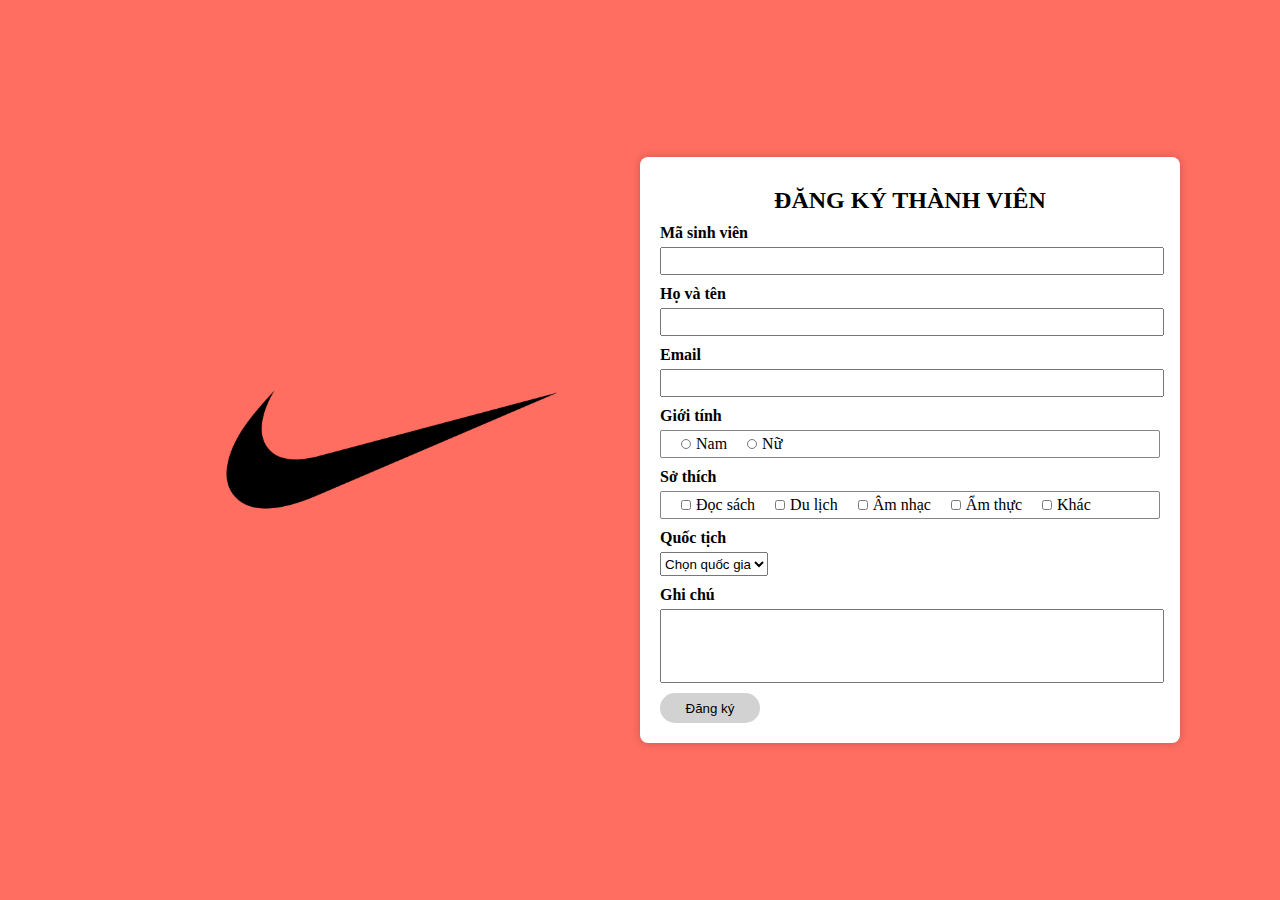
<file: register/index.html>
<!DOCTYPE html>
<html lang="en">

<head>
    <meta charset="UTF-8">
    <meta name="viewport" content="width=device-width, initial-scale=1.0">
    <title>Đăng ký</title>
    <link rel="stylesheet" href="./style.css">
    <link rel="shortcut icon" href="../assets/images/logo.png" type="image/svg+xml">
    <script src="./script.js"></script>
</head>

<body>
    <img src="../assets/images/logo.png" alt="nike">
    <div class="container">
        <h2>ĐĂNG KÝ THÀNH VIÊN</h2>

        <form action="process_form.php" method="post">
            <div class="items">
                <h4>Mã sinh viên</h4>
                <input type="number" id="student-id" name="student-id" required>
                <div id="student-id-error" class="error-message"></div>
            </div>

            <div class="items">
                <h4>Họ và tên</h4>
                <input type="text" id="full-name" name="full-name" required>
                <div id="full-name-error" class="error-message"></div>
            </div>

            <div class="items">
                <h4>Email</h4>
                <input type="email" id="email" name="email" required>
                <div id="email-error" class="error-message"></div>
            </div>

            <div class="items">
                <h4>Giới tính</h4>
                <div class="check">
                    <input type="radio" id="gender-male" name="gender" value="male">
                    <label for="gender-male">Nam</label>
                    <input type="radio" id="gender-female" name="gender" value="female">
                    <label for="gender-female">Nữ</label>
                </div>
                <div id="gender-error" class="error-message"></div>
            </div>

            <div class="items">
                <h4>Sở thích</h4>
                <div class="check">
                    <input type="checkbox" name="hobby">Đọc sách
                    <input type="checkbox">Du lịch
                    <input type="checkbox">Âm nhạc
                    <input type="checkbox">Ẩm thực
                    <input type="checkbox">Khác
                </div>
                <div id="hobby-error" class="error-message"></div>
            </div>


            <div class="items">
                <h4>Quốc tịch</h4>
                <select id="country" name="country">
                    <option value="" disabled selected>Chọn quốc gia</option>
                    <option value="Vietnam">Việt Nam</option>
                    <option value="USA">Hoa Kỳ</option>
                    <option value="Japan">Nhật Bản</option>
                </select>
                <div id="country-error" class="error-message"></div>
            </div>

            <div class="items">
                <h4>Ghi chú</h4>
                <input type="text" class="note" maxlength="200">
                <div id="note-error" class="error-message"></div>
            </div>

            <button type="submit" onclick="validateForm()">Đăng ký</button>
        </form>

    </div>

</body>

</html>
</file>
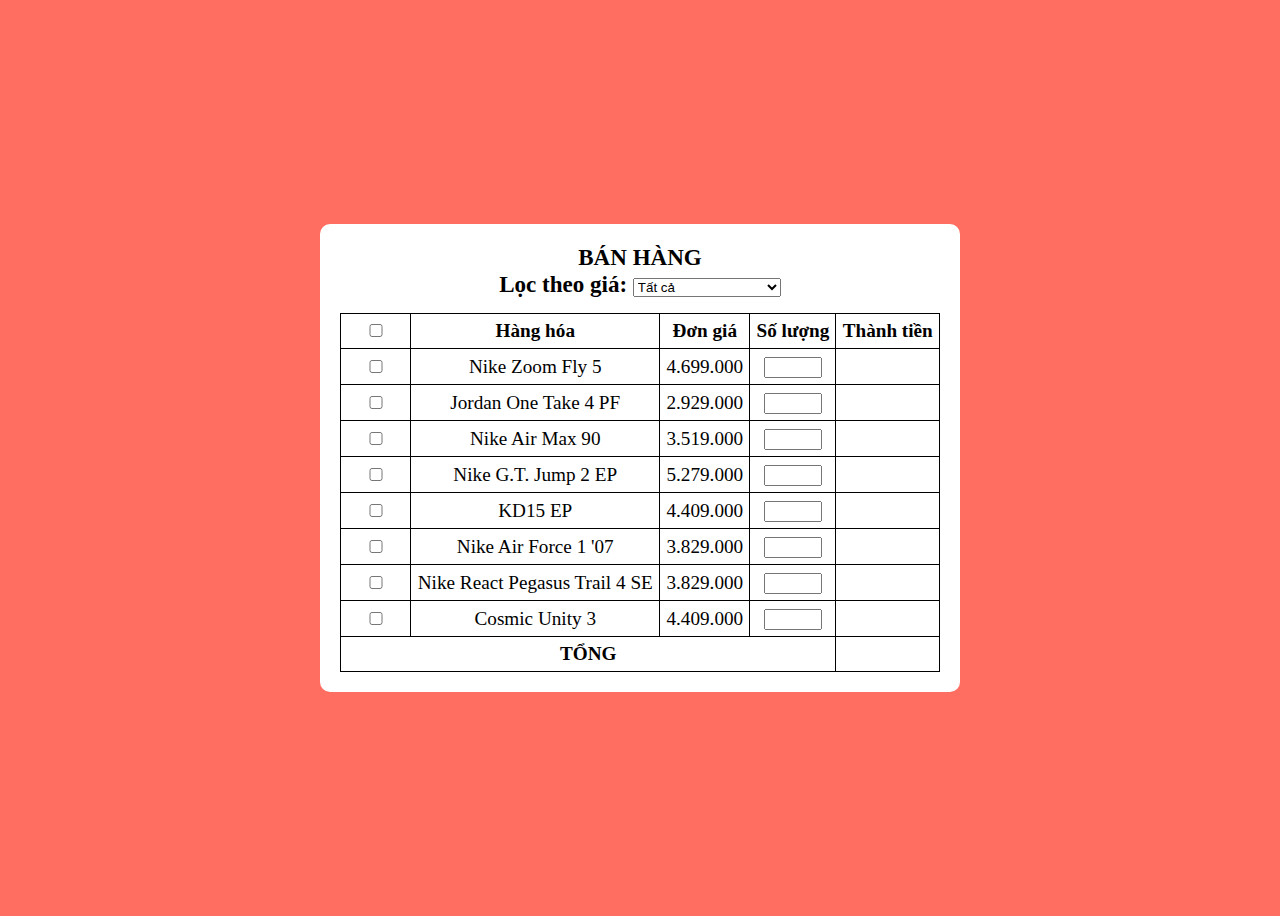
<file: sell/index.html>
<!DOCTYPE html>
<html lang="en">

<head>
    <meta charset="UTF-8">
    <meta name="viewport" content="width=device-width, initial-scale=1.0">
    <title>Bán hàng</title>
    <link rel="shortcut icon" href="../assets/images/logo.png" type="image/svg+xml">
    <link rel="stylesheet" href="./style.css">

<body>
    <div class="wrapper">
        <div class="container">
            <table>
                <caption>BÁN HÀNG</caption>
                <caption id="priceFilterInfo" class="price-filter-info">
                    <label for="priceFilter">Lọc theo giá:</label>
                    <select id="priceFilter">
                        <option value="0">Tất cả</option>
                        <option value="1000000">Dưới 1.000.000 VND</option>
                        <option value="2000000">Dưới 2.000.000 VND</option>
                        <option value="3000000">Dưới 3.000.000 VND</option>
                        <option value="4000000">Dưới 4.000.000 VND</option>
                        <option value="5000000">Dưới 5.000.000 VND</option>
                    </select>
                </caption>
                <thead>
                    <tr>
                        <th><input type="checkbox" id="chonhet"></th>
                        <th>Hàng hóa</th>
                        <th>Đơn giá</th>
                        <th>Số lượng</th>
                        <th>Thành tiền</th>
                    </tr>
                </thead>
                <tbody>
                    <tr>
                        <td><input type="checkbox" class="chon"></td>
                        <td>Nike Zoom Fly 5</td>
                        <td value="4699000">4.699.000</td>
                        <td><input type="number" name="" id=""></td>
                        <td><span></span></td>
                    </tr>
                    <tr>
                        <td><input type="checkbox" class="chon"></td>
                        <td>Jordan One Take 4 PF</td>
                        <td value="2929000">2.929.000</td>
                        <td><input type="number" name="" id=""></td>
                        <td><span></span></td>
                    </tr>
                    <tr>
                        <td><input type="checkbox" class="chon"></td>
                        <td>Nike Air Max 90</td>
                        <td value="3.519.000">3.519.000</td>
                        <td><input type="number" name="" id=""></td>
                        <td><span></span></td>
                    </tr>
                    <tr>
                        <td><input type="checkbox" class="chon"></td>
                        <td>Nike G.T. Jump 2 EP</td>
                        <td value="5.279.000">5.279.000</td>
                        <td><input type="number" name="" id=""></td>
                        <td><span></span></td>
                    </tr>
                    <tr>
                        <td><input type="checkbox" class="chon"></td>
                        <td>KD15 EP</td>
                        <td value="4.409.000">4.409.000</td>
                        <td><input type="number" name="" id=""></td>
                        <td><span></span></td>
                    </tr>
                    <tr>
                        <td><input type="checkbox" class="chon"></td>
                        <td>Nike Air Force 1 '07</td>
                        <td value="3.829.000">3.829.000</td>
                        <td><input type="number" name="" id=""></td>
                        <td><span></span></td>
                    </tr>
                    <tr>
                        <td><input type="checkbox" class="chon"></td>
                        <td>Nike React Pegasus Trail 4 SE</td>
                        <td value="3.829.000">3.829.000</td>
                        <td><input type="number" name="" id=""></td>
                        <td><span></span></td>
                    </tr>
                    <tr>
                        <td><input type="checkbox" class="chon"></td>
                        <td>Cosmic Unity 3</td>
                        <td value="4.409.000">4.409.000</td>
                        <td><input type="number" name="" id=""></td>
                        <td><span></span></td>
                    </tr>
                    <tr>
                        <td colspan="4" style=" font-weight: bolder;">TỔNG</td>
                        <td><span></span></td>
                    </tr>

                </tbody>
            </table>
        </div>
    </div>

    <script>

        const priceFilter = document.getElementById('priceFilter');
        priceFilter.addEventListener('change', function () {
            const selectedPrice = parseInt(this.value);
            const rows = document.querySelectorAll('tbody tr');

            rows.forEach(row => {
                const priceElement = row.querySelector('td[value]');
                const price = parseFloat(priceElement.getAttribute('value').replace(/\./g, ''));

                if (selectedPrice === 0 || price <= selectedPrice) {
                    row.style.display = 'table-row'; // Hiển thị hàng nếu giá thỏa mãn điều kiện
                } else {
                    row.style.display = 'none'; // Ẩn hàng nếu giá không thỏa mãn điều kiện
                }
            });
        });

        // Lắng nghe sự kiện khi checkbox "chonhet" thay đổi
        const selectAllCheckbox = document.getElementById('chonhet');
        selectAllCheckbox.addEventListener('change', function () {
            const allCheckboxes = document.querySelectorAll('tbody input[type="checkbox"].chon');
            allCheckboxes.forEach(checkbox => {
                checkbox.checked = this.checked; // Đặt trạng thái cho tất cả checkbox bên dưới dựa trên checkbox "chonhet"
                const quantityInput = checkbox.closest('tr').querySelector('input[type="number"]');
                const priceElement = checkbox.closest('tr').querySelector('td[value]');
                const totalElement = checkbox.closest('tr').querySelector('td span');
                if (this.checked) {
                    quantityInput.value = 1; // Nếu checkbox được chọn, đặt số lượng thành 1
                    calculateTotal(quantityInput, priceElement, totalElement);
                } else {
                    quantityInput.value = 0; // Nếu checkbox được bỏ chọn, đặt số lượng thành 0
                    totalElement.textContent = '';
                }
                calculateGrandTotal(); // Tính lại tổng số tiền khi có sự thay đổi
            });
        });

        // Lắng nghe sự kiện khi số lượng thay đổi
        const quantityInputs = document.querySelectorAll('tbody input[type="number"]');
        quantityInputs.forEach(input => {
            input.addEventListener('change', function () {
                const checkbox = this.closest('tr').querySelector('input[type="checkbox"]');
                const priceElement = this.closest('tr').querySelector('td[value]');
                const totalElement = this.closest('tr').querySelector('td span');
                checkbox.checked = this.value > 0; // Tích chọn nếu số lượng lớn hơn 0
                calculateTotal(this, priceElement, totalElement);
                calculateGrandTotal(); // Tính lại tổng số tiền khi có sự thay đổi
            });
        });

        // Lắng nghe sự kiện khi checkbox "chon" thay đổi
        const individualCheckboxes = document.querySelectorAll('tbody input[type="checkbox"].chon');
        individualCheckboxes.forEach(checkbox => {
            checkbox.addEventListener('change', function () {
                const quantityInput = this.closest('tr').querySelector('input[type="number"]');
                const priceElement = this.closest('tr').querySelector('td[value]');
                const totalElement = this.closest('tr').querySelector('td span');
                if (this.checked) {
                    quantityInput.value = 1; // Nếu checkbox được chọn, đặt số lượng thành 1
                } else {
                    quantityInput.value = 0; // Nếu checkbox được bỏ chọn, đặt số lượng thành 0
                    totalElement.textContent = '';
                }
                calculateTotal(quantityInput, priceElement, totalElement);
                calculateGrandTotal(); // Tính lại tổng số tiền khi có sự thay đổi
            });
        });

        // Hàm tính tổng tiền dựa trên số lượng và đơn giá
        function calculateTotal(quantityInput, priceElement, totalElement) {
            const quantity = parseInt(quantityInput.value);
            const price = parseFloat(priceElement.getAttribute('value').replace(/\./g, ''));
            const total = quantity * price;
            totalElement.textContent = formatCurrency(total);
        }

        // Hàm tính tổng số tiền của tất cả các mặt hàng đã chọn
        function calculateGrandTotal() {
            const selectedCheckboxes = document.querySelectorAll('tbody input[type="checkbox"].chon:checked');
            let grandTotal = 0;
            selectedCheckboxes.forEach(checkbox => {
                const totalElement = checkbox.closest('tr').querySelector('td span');
                if (totalElement.textContent) {
                    grandTotal += parseFloat(totalElement.textContent.replace(/\D+/g, ''));
                }
            });

            const grandTotalElement = document.querySelector('tbody tr:last-child td span');
            grandTotalElement.textContent = formatCurrency(grandTotal);
        }


        // Hàm định dạng số tiền thành chuỗi có dấu ngăn cách hàng nghìn
        function formatCurrency(amount) {
            return amount.toLocaleString('vi-VN', { style: 'currency', currency: 'VND' });
        }

    </script>

</body>

</html>
</file>
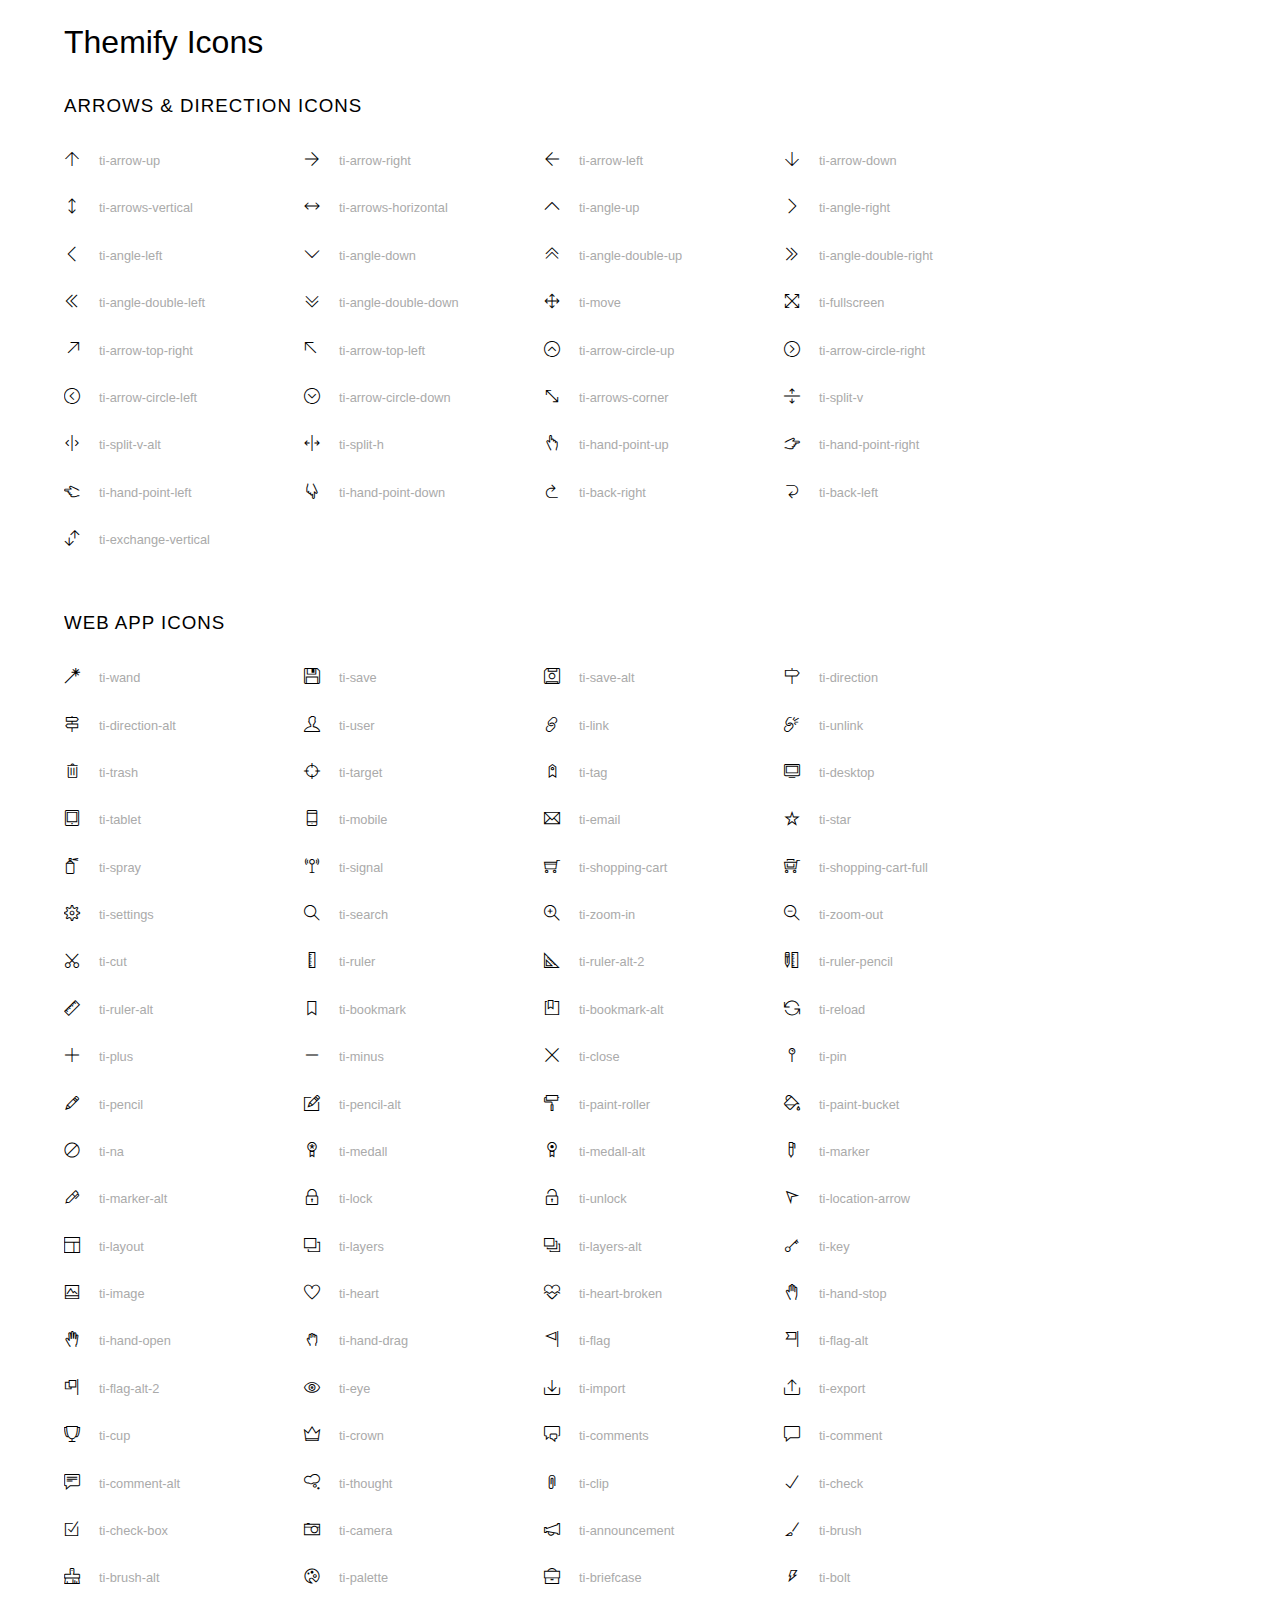
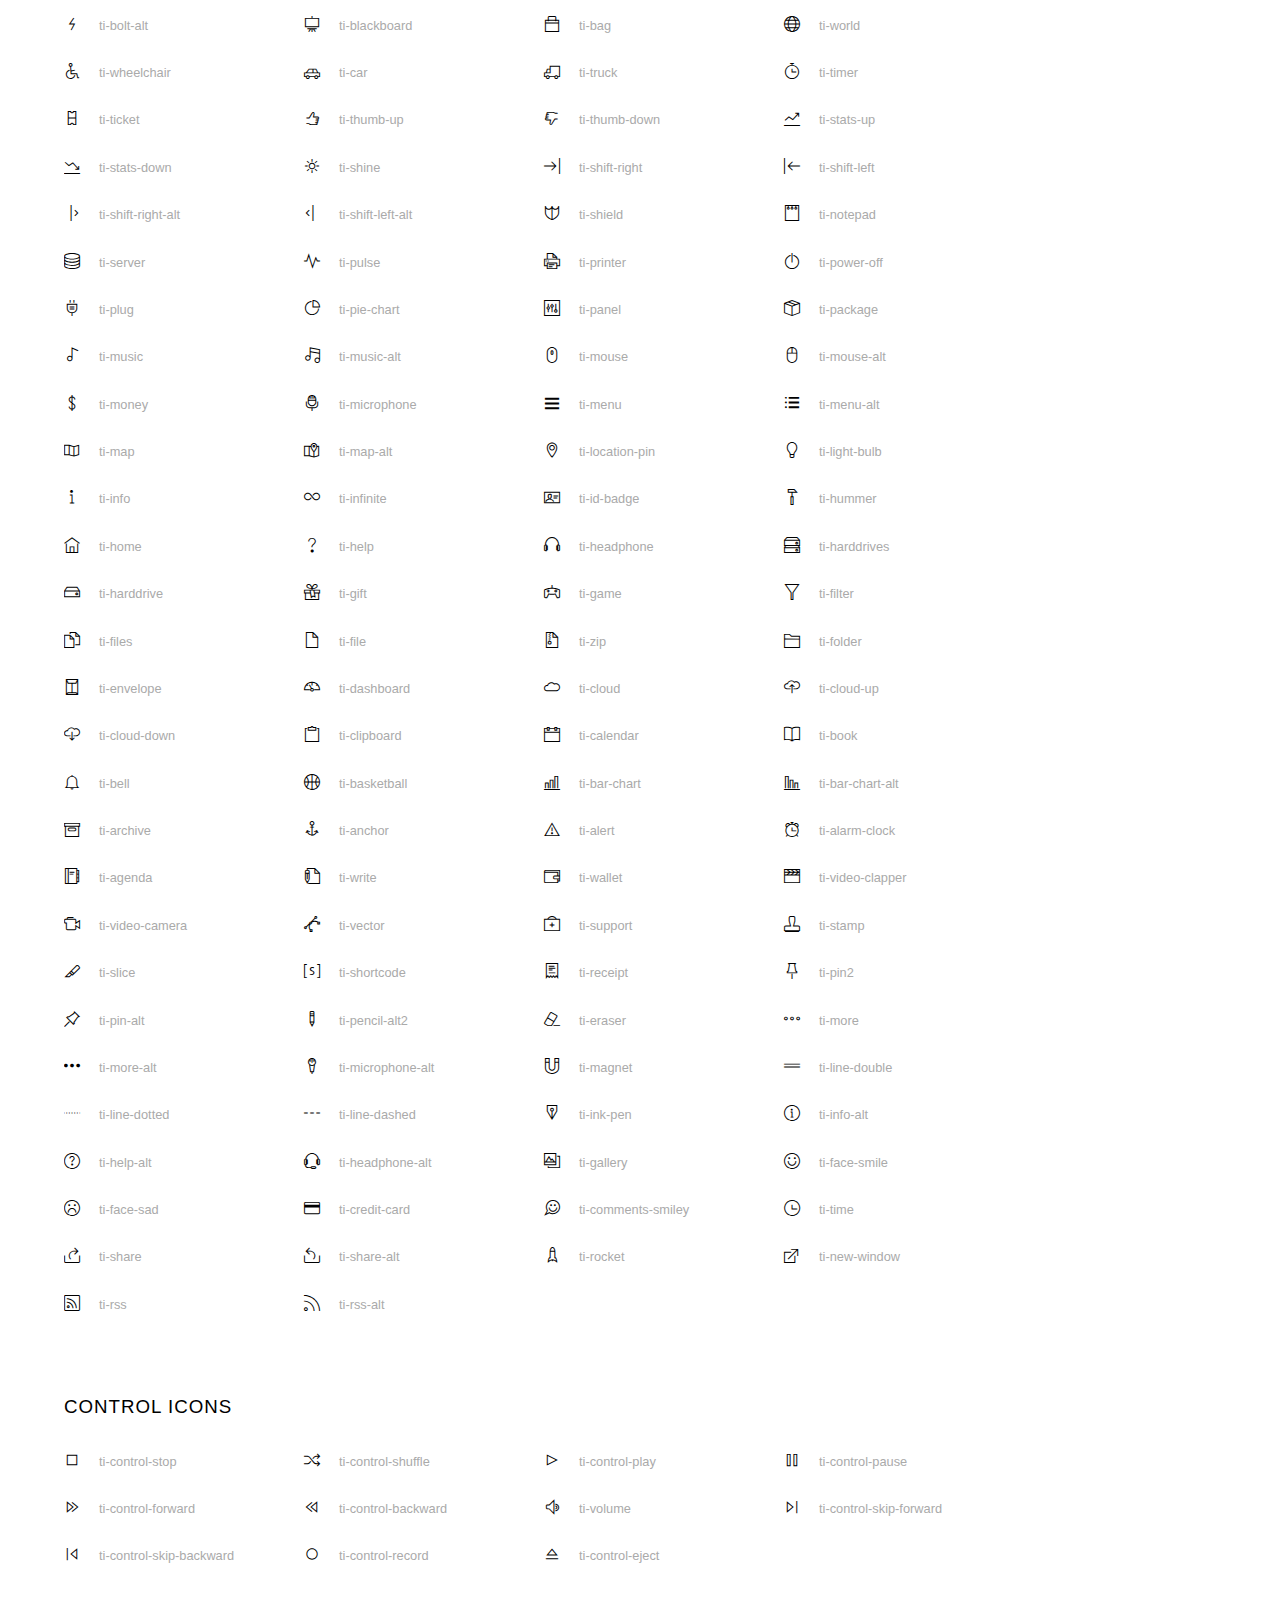
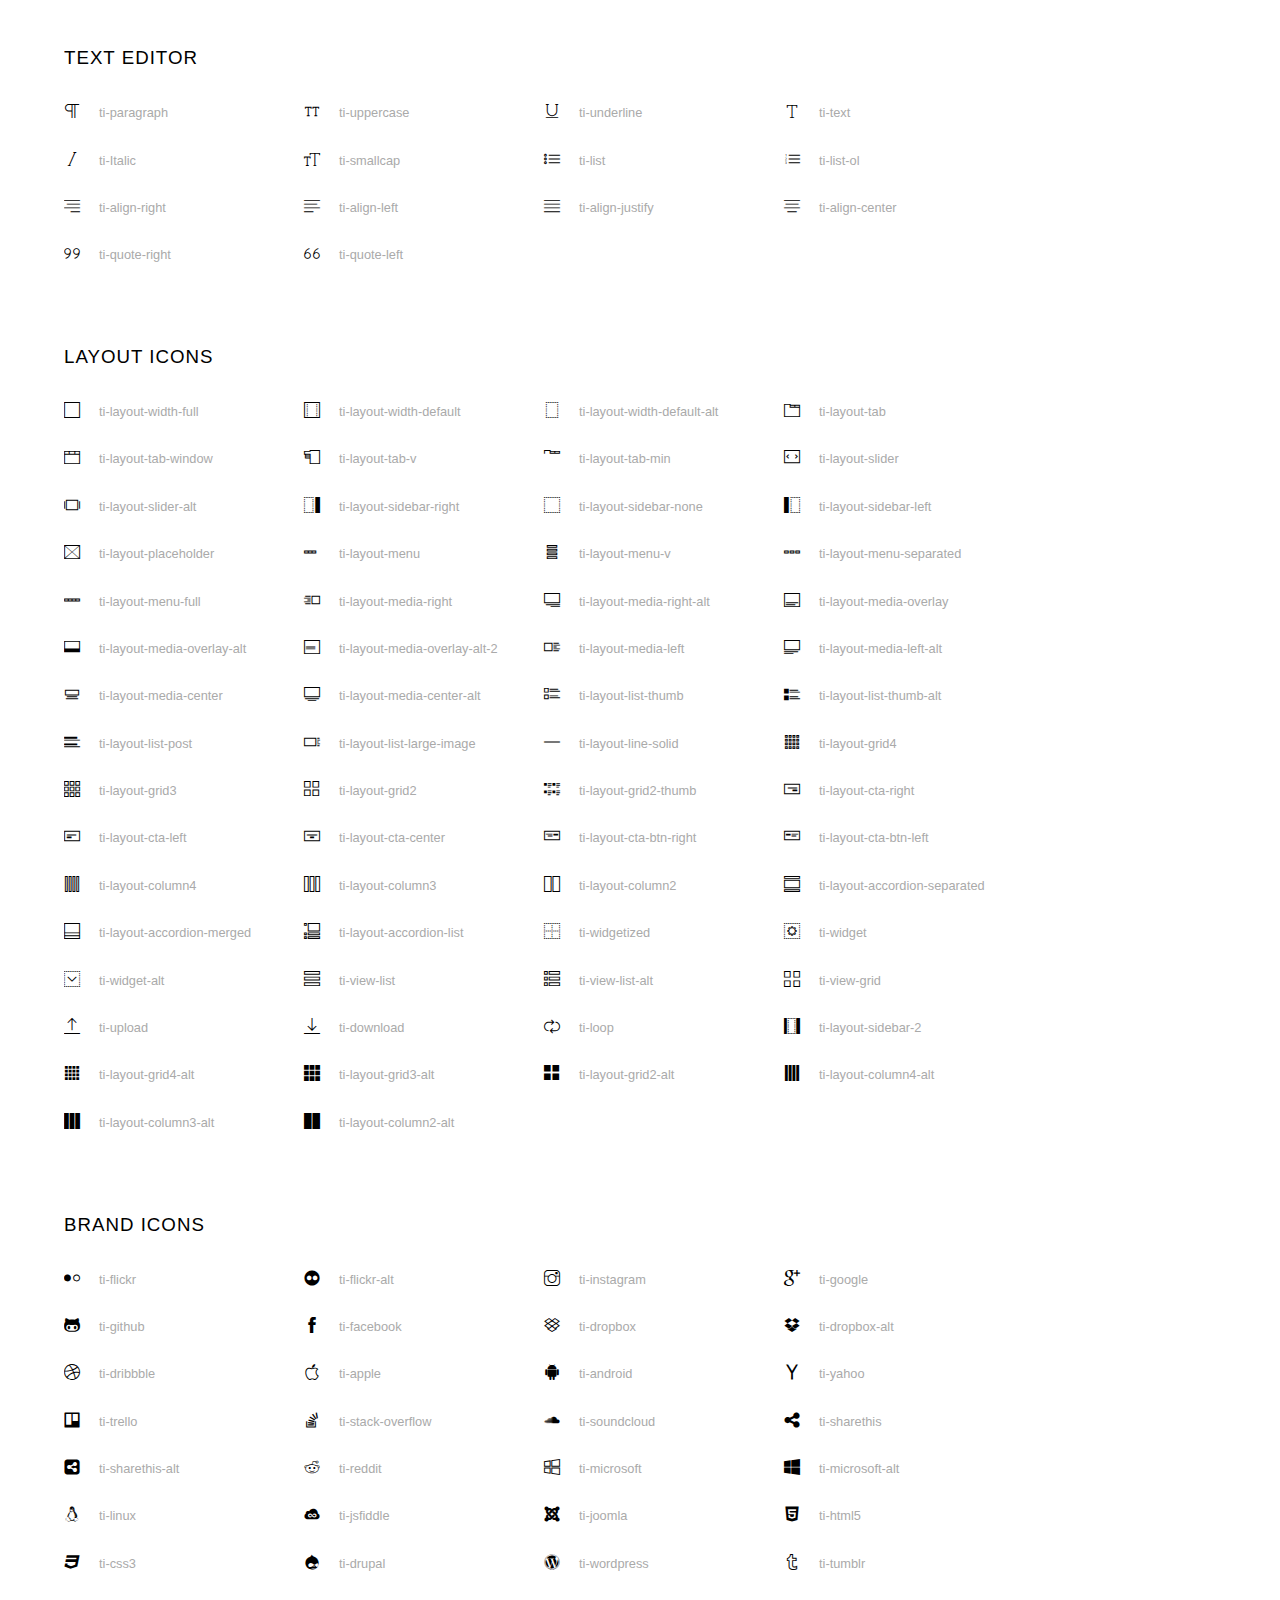
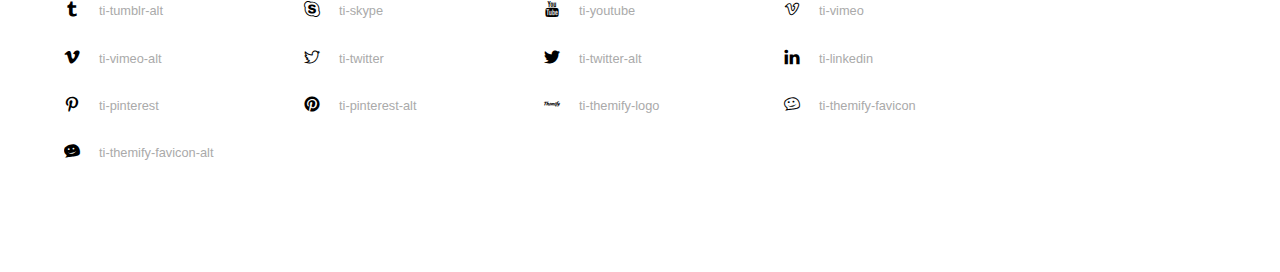
<file: assets/font/index.html>
<!doctype html>
<html>
<head>
	<meta charset="utf-8">
	<title>Themify Icon Font</title>
	<meta name="viewport" content="width=device-width">
	<link rel="stylesheet" href="demo-files/demo.css">
	<link rel="stylesheet" href="themify-icons.css">
	<!--[if lt IE 8]><!-->
	<link rel="stylesheet" href="ie7/ie7.css">
	<!--<![endif]-->
</head>
<body>
	<h1>Themify Icons</h1>

	<div class="icon-section">

		<div class="icon-section">
			<h3>Arrows &amp; Direction Icons </h3>

			<div class="icon-container">
				<span class="ti-arrow-up"></span><span class="icon-name"> ti-arrow-up</span>
			</div>
			<div class="icon-container">
				<span class="ti-arrow-right"></span><span class="icon-name"> ti-arrow-right</span>
			</div>
			<div class="icon-container">
				<span class="ti-arrow-left"></span><span class="icon-name"> ti-arrow-left</span>
			</div>
			<div class="icon-container">
				<span class="ti-arrow-down"></span><span class="icon-name"> ti-arrow-down</span>
			</div>
			<div class="icon-container">
				<span class="ti-arrows-vertical"></span><span class="icon-name"> ti-arrows-vertical</span>
			</div>
			<div class="icon-container">
				<span class="ti-arrows-horizontal"></span><span class="icon-name"> ti-arrows-horizontal</span>
			</div>
			<div class="icon-container">
				<span class="ti-angle-up"></span><span class="icon-name"> ti-angle-up</span>
			</div>
			<div class="icon-container">
				<span class="ti-angle-right"></span><span class="icon-name"> ti-angle-right</span>
			</div>
			<div class="icon-container">
				<span class="ti-angle-left"></span><span class="icon-name"> ti-angle-left</span>
			</div>
			<div class="icon-container">
				<span class="ti-angle-down"></span><span class="icon-name"> ti-angle-down</span>
			</div>	
			<div class="icon-container">
				<span class="ti-angle-double-up"></span><span class="icon-name"> ti-angle-double-up</span>
			</div>
			<div class="icon-container">
				<span class="ti-angle-double-right"></span><span class="icon-name"> ti-angle-double-right</span>
			</div>
			<div class="icon-container">
				<span class="ti-angle-double-left"></span><span class="icon-name"> ti-angle-double-left</span>
			</div>
			<div class="icon-container">
				<span class="ti-angle-double-down"></span><span class="icon-name"> ti-angle-double-down</span>
			</div>					
			<div class="icon-container">
				<span class="ti-move"></span><span class="icon-name"> ti-move</span>
			</div>
			<div class="icon-container">
				<span class="ti-fullscreen"></span><span class="icon-name"> ti-fullscreen</span>
			</div>
			<div class="icon-container">
				<span class="ti-arrow-top-right"></span><span class="icon-name"> ti-arrow-top-right</span>
			</div>
			<div class="icon-container">
				<span class="ti-arrow-top-left"></span><span class="icon-name"> ti-arrow-top-left</span>
			</div>
			<div class="icon-container">
				<span class="ti-arrow-circle-up"></span><span class="icon-name"> ti-arrow-circle-up</span>
			</div>
			<div class="icon-container">
				<span class="ti-arrow-circle-right"></span><span class="icon-name"> ti-arrow-circle-right</span>
			</div>
			<div class="icon-container">
				<span class="ti-arrow-circle-left"></span><span class="icon-name"> ti-arrow-circle-left</span>
			</div>
			<div class="icon-container">
				<span class="ti-arrow-circle-down"></span><span class="icon-name"> ti-arrow-circle-down</span>
			</div>
			<div class="icon-container">
				<span class="ti-arrows-corner"></span><span class="icon-name"> ti-arrows-corner</span>
			</div>
			<div class="icon-container">
				<span class="ti-split-v"></span><span class="icon-name"> ti-split-v</span>
			</div>

			<div class="icon-container">
				<span class="ti-split-v-alt"></span><span class="icon-name"> ti-split-v-alt</span>
			</div>
			<div class="icon-container">
				<span class="ti-split-h"></span><span class="icon-name"> ti-split-h</span>
			</div>
			<div class="icon-container">
				<span class="ti-hand-point-up"></span><span class="icon-name"> ti-hand-point-up</span>
			</div>
			<div class="icon-container">
				<span class="ti-hand-point-right"></span><span class="icon-name"> ti-hand-point-right</span>
			</div>
			<div class="icon-container">
				<span class="ti-hand-point-left"></span><span class="icon-name"> ti-hand-point-left</span>
			</div>
			<div class="icon-container">
				<span class="ti-hand-point-down"></span><span class="icon-name"> ti-hand-point-down</span>
			</div>
			<div class="icon-container">
				<span class="ti-back-right"></span><span class="icon-name"> ti-back-right</span>
			</div>
			<div class="icon-container">
				<span class="ti-back-left"></span><span class="icon-name"> ti-back-left</span>
			</div>
			<div class="icon-container">
				<span class="ti-exchange-vertical"></span><span class="icon-name"> ti-exchange-vertical</span>
			</div>

		</div> <!-- Arrows Icons -->



		<h3>Web App Icons</h3>
		
		<div class="icon-section">

			<div class="icon-container">
				<span class="ti-wand"></span><span class="icon-name"> ti-wand</span>
			</div>
			<div class="icon-container">
				<span class="ti-save"></span><span class="icon-name"> ti-save</span>
			</div>
			<div class="icon-container">
				<span class="ti-save-alt"></span><span class="icon-name"> ti-save-alt</span>
			</div>

			<div class="icon-container">
				<span class="ti-direction"></span><span class="icon-name"> ti-direction</span>
			</div>
			<div class="icon-container">
				<span class="ti-direction-alt"></span><span class="icon-name"> ti-direction-alt</span>
			</div>
			<div class="icon-container">
				<span class="ti-user"></span><span class="icon-name"> ti-user</span>
			</div>
			<div class="icon-container">
				<span class="ti-link"></span><span class="icon-name"> ti-link</span>
			</div>
			<div class="icon-container">
				<span class="ti-unlink"></span><span class="icon-name"> ti-unlink</span>
			</div>
			<div class="icon-container">
				<span class="ti-trash"></span><span class="icon-name"> ti-trash</span>
			</div>
			<div class="icon-container">
				<span class="ti-target"></span><span class="icon-name"> ti-target</span>
			</div>
			<div class="icon-container">
				<span class="ti-tag"></span><span class="icon-name"> ti-tag</span>
			</div>
			<div class="icon-container">
				<span class="ti-desktop"></span><span class="icon-name"> ti-desktop</span>
			</div>
			<div class="icon-container">
				<span class="ti-tablet"></span><span class="icon-name"> ti-tablet</span>
			</div>
			<div class="icon-container">
				<span class="ti-mobile"></span><span class="icon-name"> ti-mobile</span>
			</div>
			<div class="icon-container">
				<span class="ti-email"></span><span class="icon-name"> ti-email</span>
			</div>	
			<div class="icon-container">
				<span class="ti-star"></span><span class="icon-name"> ti-star</span>
			</div>
			<div class="icon-container">
				<span class="ti-spray"></span><span class="icon-name"> ti-spray</span>
			</div>
			<div class="icon-container">
				<span class="ti-signal"></span><span class="icon-name"> ti-signal</span>
			</div>
			<div class="icon-container">
				<span class="ti-shopping-cart"></span><span class="icon-name"> ti-shopping-cart</span>
			</div>
			<div class="icon-container">
				<span class="ti-shopping-cart-full"></span><span class="icon-name"> ti-shopping-cart-full</span>
			</div>
			<div class="icon-container">
				<span class="ti-settings"></span><span class="icon-name"> ti-settings</span>
			</div>
			<div class="icon-container">
				<span class="ti-search"></span><span class="icon-name"> ti-search</span>
			</div>
			<div class="icon-container">
				<span class="ti-zoom-in"></span><span class="icon-name"> ti-zoom-in</span>
			</div>
			<div class="icon-container">
				<span class="ti-zoom-out"></span><span class="icon-name"> ti-zoom-out</span>
			</div>
			<div class="icon-container">
				<span class="ti-cut"></span><span class="icon-name"> ti-cut</span>
			</div>
			<div class="icon-container">
				<span class="ti-ruler"></span><span class="icon-name"> ti-ruler</span>
			</div>
			<div class="icon-container">
				<span class="ti-ruler-alt-2"></span><span class="icon-name"> ti-ruler-alt-2</span>
			</div>			
			<div class="icon-container">
				<span class="ti-ruler-pencil"></span><span class="icon-name"> ti-ruler-pencil</span>
			</div>
			<div class="icon-container">
				<span class="ti-ruler-alt"></span><span class="icon-name"> ti-ruler-alt</span>
			</div>
			<div class="icon-container">
				<span class="ti-bookmark"></span><span class="icon-name"> ti-bookmark</span>
			</div>
			<div class="icon-container">
				<span class="ti-bookmark-alt"></span><span class="icon-name"> ti-bookmark-alt</span>
			</div>
			<div class="icon-container">
				<span class="ti-reload"></span><span class="icon-name"> ti-reload</span>
			</div>
			<div class="icon-container">
				<span class="ti-plus"></span><span class="icon-name"> ti-plus</span>
			</div>
			<div class="icon-container">
				<span class="ti-minus"></span><span class="icon-name"> ti-minus</span>
			</div>
			<div class="icon-container">
				<span class="ti-close"></span><span class="icon-name"> ti-close</span>
			</div>			
			<div class="icon-container">
				<span class="ti-pin"></span><span class="icon-name"> ti-pin</span>
			</div>
			<div class="icon-container">
				<span class="ti-pencil"></span><span class="icon-name"> ti-pencil</span>
			</div>
					
		  	<div class="icon-container">
				<span class="ti-pencil-alt"></span><span class="icon-name"> ti-pencil-alt</span>
			</div>
			<div class="icon-container">
				<span class="ti-paint-roller"></span><span class="icon-name"> ti-paint-roller</span>
			</div>
			<div class="icon-container">
				<span class="ti-paint-bucket"></span><span class="icon-name"> ti-paint-bucket</span>
			</div>
			<div class="icon-container">
				<span class="ti-na"></span><span class="icon-name"> ti-na</span>
			</div>
			<div class="icon-container">
				<span class="ti-medall"></span><span class="icon-name"> ti-medall</span>
			</div>
			<div class="icon-container">
				<span class="ti-medall-alt"></span><span class="icon-name"> ti-medall-alt</span>
			</div>
			<div class="icon-container">
				<span class="ti-marker"></span><span class="icon-name"> ti-marker</span>
			</div>
			<div class="icon-container">
				<span class="ti-marker-alt"></span><span class="icon-name"> ti-marker-alt</span>
			</div>

			<div class="icon-container">
				<span class="ti-lock"></span><span class="icon-name"> ti-lock</span>
			</div>
			<div class="icon-container">
				<span class="ti-unlock"></span><span class="icon-name"> ti-unlock</span>
			</div>
			<div class="icon-container">
				<span class="ti-location-arrow"></span><span class="icon-name"> ti-location-arrow</span>
			</div>
			<div class="icon-container">
				<span class="ti-layout"></span><span class="icon-name"> ti-layout</span>
			</div>
			<div class="icon-container">
				<span class="ti-layers"></span><span class="icon-name"> ti-layers</span>
			</div>
			<div class="icon-container">
				<span class="ti-layers-alt"></span><span class="icon-name"> ti-layers-alt</span>
			</div>
			<div class="icon-container">
				<span class="ti-key"></span><span class="icon-name"> ti-key</span>
			</div>
			<div class="icon-container">
				<span class="ti-image"></span><span class="icon-name"> ti-image</span>
			</div>
			<div class="icon-container">
				<span class="ti-heart"></span><span class="icon-name"> ti-heart</span>
			</div>
			<div class="icon-container">
				<span class="ti-heart-broken"></span><span class="icon-name"> ti-heart-broken</span>
			</div>
			<div class="icon-container">
				<span class="ti-hand-stop"></span><span class="icon-name"> ti-hand-stop</span>
			</div>
			<div class="icon-container">
				<span class="ti-hand-open"></span><span class="icon-name"> ti-hand-open</span>
			</div>
			<div class="icon-container">
				<span class="ti-hand-drag"></span><span class="icon-name"> ti-hand-drag</span>
			</div>
			<div class="icon-container">
				<span class="ti-flag"></span><span class="icon-name"> ti-flag</span>
			</div>
			<div class="icon-container">
				<span class="ti-flag-alt"></span><span class="icon-name"> ti-flag-alt</span>
			</div>
			<div class="icon-container">
				<span class="ti-flag-alt-2"></span><span class="icon-name"> ti-flag-alt-2</span>
			</div>
			<div class="icon-container">
				<span class="ti-eye"></span><span class="icon-name"> ti-eye</span>
			</div>
			<div class="icon-container">
				<span class="ti-import"></span><span class="icon-name"> ti-import</span>
			</div>			
			<div class="icon-container">
				<span class="ti-export"></span><span class="icon-name"> ti-export</span>
			</div>
			<div class="icon-container">
				<span class="ti-cup"></span><span class="icon-name"> ti-cup</span>
			</div>
			<div class="icon-container">
				<span class="ti-crown"></span><span class="icon-name"> ti-crown</span>
			</div>
			<div class="icon-container">
				<span class="ti-comments"></span><span class="icon-name"> ti-comments</span>
			</div>
			<div class="icon-container">
				<span class="ti-comment"></span><span class="icon-name"> ti-comment</span>
			</div>
			<div class="icon-container">
				<span class="ti-comment-alt"></span><span class="icon-name"> ti-comment-alt</span>
			</div>
			<div class="icon-container">
				<span class="ti-thought"></span><span class="icon-name"> ti-thought</span>
			</div>			
			<div class="icon-container">
				<span class="ti-clip"></span><span class="icon-name"> ti-clip</span>
			</div>

			<div class="icon-container">
				<span class="ti-check"></span><span class="icon-name"> ti-check</span>
			</div>
			<div class="icon-container">
				<span class="ti-check-box"></span><span class="icon-name"> ti-check-box</span>
			</div>
			<div class="icon-container">
				<span class="ti-camera"></span><span class="icon-name"> ti-camera</span>
			</div>
			<div class="icon-container">
				<span class="ti-announcement"></span><span class="icon-name"> ti-announcement</span>
			</div>
			<div class="icon-container">
				<span class="ti-brush"></span><span class="icon-name"> ti-brush</span>
			</div>
			<div class="icon-container">
				<span class="ti-brush-alt"></span><span class="icon-name"> ti-brush-alt</span>
			</div>
			<div class="icon-container">
				<span class="ti-palette"></span><span class="icon-name"> ti-palette</span>
			</div>			
			<div class="icon-container">
				<span class="ti-briefcase"></span><span class="icon-name"> ti-briefcase</span>
			</div>
			<div class="icon-container">
				<span class="ti-bolt"></span><span class="icon-name"> ti-bolt</span>
			</div>
			<div class="icon-container">
				<span class="ti-bolt-alt"></span><span class="icon-name"> ti-bolt-alt</span>
			</div>
			<div class="icon-container">
				<span class="ti-blackboard"></span><span class="icon-name"> ti-blackboard</span>
			</div>
			<div class="icon-container">
				<span class="ti-bag"></span><span class="icon-name"> ti-bag</span>
			</div>
			<div class="icon-container">
				<span class="ti-world"></span><span class="icon-name"> ti-world</span>
			</div>
			<div class="icon-container">
				<span class="ti-wheelchair"></span><span class="icon-name"> ti-wheelchair</span>
			</div>
			<div class="icon-container">
				<span class="ti-car"></span><span class="icon-name"> ti-car</span>
			</div>
			<div class="icon-container">
				<span class="ti-truck"></span><span class="icon-name"> ti-truck</span>
			</div>
			<div class="icon-container">
				<span class="ti-timer"></span><span class="icon-name"> ti-timer</span>
			</div>
			<div class="icon-container">
				<span class="ti-ticket"></span><span class="icon-name"> ti-ticket</span>
			</div>
			<div class="icon-container">
				<span class="ti-thumb-up"></span><span class="icon-name"> ti-thumb-up</span>
			</div>
			<div class="icon-container">
				<span class="ti-thumb-down"></span><span class="icon-name"> ti-thumb-down</span>
			</div>

			<div class="icon-container">
				<span class="ti-stats-up"></span><span class="icon-name"> ti-stats-up</span>
			</div>
			<div class="icon-container">
				<span class="ti-stats-down"></span><span class="icon-name"> ti-stats-down</span>
			</div>
			<div class="icon-container">
				<span class="ti-shine"></span><span class="icon-name"> ti-shine</span>
			</div>
			<div class="icon-container">
				<span class="ti-shift-right"></span><span class="icon-name"> ti-shift-right</span>
			</div>
			<div class="icon-container">
				<span class="ti-shift-left"></span><span class="icon-name"> ti-shift-left</span>
			</div>

			<div class="icon-container">
				<span class="ti-shift-right-alt"></span><span class="icon-name"> ti-shift-right-alt</span>
			</div>
			<div class="icon-container">
				<span class="ti-shift-left-alt"></span><span class="icon-name"> ti-shift-left-alt</span>
			</div>
			<div class="icon-container">
				<span class="ti-shield"></span><span class="icon-name"> ti-shield</span>
			</div>
			<div class="icon-container">
				<span class="ti-notepad"></span><span class="icon-name"> ti-notepad</span>
			</div>
			<div class="icon-container">
				<span class="ti-server"></span><span class="icon-name"> ti-server</span>
			</div>

			<div class="icon-container">
				<span class="ti-pulse"></span><span class="icon-name"> ti-pulse</span>
			</div>
			<div class="icon-container">
				<span class="ti-printer"></span><span class="icon-name"> ti-printer</span>
			</div>
			<div class="icon-container">
				<span class="ti-power-off"></span><span class="icon-name"> ti-power-off</span>
			</div>
			<div class="icon-container">
				<span class="ti-plug"></span><span class="icon-name"> ti-plug</span>
			</div>
			<div class="icon-container">
				<span class="ti-pie-chart"></span><span class="icon-name"> ti-pie-chart</span>
			</div>

			<div class="icon-container">
				<span class="ti-panel"></span><span class="icon-name"> ti-panel</span>
			</div>
			<div class="icon-container">
				<span class="ti-package"></span><span class="icon-name"> ti-package</span>
			</div>
			<div class="icon-container">
				<span class="ti-music"></span><span class="icon-name"> ti-music</span>
			</div>
			<div class="icon-container">
				<span class="ti-music-alt"></span><span class="icon-name"> ti-music-alt</span>
			</div>
			<div class="icon-container">
				<span class="ti-mouse"></span><span class="icon-name"> ti-mouse</span>
			</div>
			<div class="icon-container">
				<span class="ti-mouse-alt"></span><span class="icon-name"> ti-mouse-alt</span>
			</div>
			<div class="icon-container">
				<span class="ti-money"></span><span class="icon-name"> ti-money</span>
			</div>
			<div class="icon-container">
				<span class="ti-microphone"></span><span class="icon-name"> ti-microphone</span>
			</div>
			<div class="icon-container">
				<span class="ti-menu"></span><span class="icon-name"> ti-menu</span>
			</div>
			<div class="icon-container">
				<span class="ti-menu-alt"></span><span class="icon-name"> ti-menu-alt</span>
			</div>
			<div class="icon-container">
				<span class="ti-map"></span><span class="icon-name"> ti-map</span>
			</div>
			<div class="icon-container">
				<span class="ti-map-alt"></span><span class="icon-name"> ti-map-alt</span>
			</div>

			<div class="icon-container">
				<span class="ti-location-pin"></span><span class="icon-name"> ti-location-pin</span>
			</div>

			<div class="icon-container">
				<span class="ti-light-bulb"></span><span class="icon-name"> ti-light-bulb</span>
			</div>
			<div class="icon-container">
				<span class="ti-info"></span><span class="icon-name"> ti-info</span>
			</div>
			<div class="icon-container">
				<span class="ti-infinite"></span><span class="icon-name"> ti-infinite</span>
			</div>
			<div class="icon-container">
				<span class="ti-id-badge"></span><span class="icon-name"> ti-id-badge</span>
			</div>
			<div class="icon-container">
				<span class="ti-hummer"></span><span class="icon-name"> ti-hummer</span>
			</div>
			<div class="icon-container">
				<span class="ti-home"></span><span class="icon-name"> ti-home</span>
			</div>
			<div class="icon-container">
				<span class="ti-help"></span><span class="icon-name"> ti-help</span>
			</div>
			<div class="icon-container">
				<span class="ti-headphone"></span><span class="icon-name"> ti-headphone</span>
			</div>
			<div class="icon-container">
				<span class="ti-harddrives"></span><span class="icon-name"> ti-harddrives</span>
			</div>
			<div class="icon-container">
				<span class="ti-harddrive"></span><span class="icon-name"> ti-harddrive</span>
			</div>
			<div class="icon-container">
				<span class="ti-gift"></span><span class="icon-name"> ti-gift</span>
			</div>
			<div class="icon-container">
				<span class="ti-game"></span><span class="icon-name"> ti-game</span>
			</div>
			<div class="icon-container">
				<span class="ti-filter"></span><span class="icon-name"> ti-filter</span>
			</div>
			<div class="icon-container">
				<span class="ti-files"></span><span class="icon-name"> ti-files</span>
			</div>
			<div class="icon-container">
				<span class="ti-file"></span><span class="icon-name"> ti-file</span>
			</div>
			<div class="icon-container">
				<span class="ti-zip"></span><span class="icon-name"> ti-zip</span>
			</div>
			<div class="icon-container">
				<span class="ti-folder"></span><span class="icon-name"> ti-folder</span>
			</div>			
			<div class="icon-container">
				<span class="ti-envelope"></span><span class="icon-name"> ti-envelope</span>
			</div>


			<div class="icon-container">
				<span class="ti-dashboard"></span><span class="icon-name"> ti-dashboard</span>
			</div>
			<div class="icon-container">
				<span class="ti-cloud"></span><span class="icon-name"> ti-cloud</span>
			</div>
			<div class="icon-container">
				<span class="ti-cloud-up"></span><span class="icon-name"> ti-cloud-up</span>
			</div>
			<div class="icon-container">
				<span class="ti-cloud-down"></span><span class="icon-name"> ti-cloud-down</span>
			</div>
			<div class="icon-container">
				<span class="ti-clipboard"></span><span class="icon-name"> ti-clipboard</span>
			</div>
			<div class="icon-container">
				<span class="ti-calendar"></span><span class="icon-name"> ti-calendar</span>
			</div>
			<div class="icon-container">
				<span class="ti-book"></span><span class="icon-name"> ti-book</span>
			</div>
			<div class="icon-container">
				<span class="ti-bell"></span><span class="icon-name"> ti-bell</span>
			</div>
			<div class="icon-container">
				<span class="ti-basketball"></span><span class="icon-name"> ti-basketball</span>
			</div>
			<div class="icon-container">
				<span class="ti-bar-chart"></span><span class="icon-name"> ti-bar-chart</span>
			</div>
			<div class="icon-container">
				<span class="ti-bar-chart-alt"></span><span class="icon-name"> ti-bar-chart-alt</span>
			</div>


			<div class="icon-container">
				<span class="ti-archive"></span><span class="icon-name"> ti-archive</span>
			</div>
			<div class="icon-container">
				<span class="ti-anchor"></span><span class="icon-name"> ti-anchor</span>
			</div>

			<div class="icon-container">
				<span class="ti-alert"></span><span class="icon-name"> ti-alert</span>
			</div>
			<div class="icon-container">
				<span class="ti-alarm-clock"></span><span class="icon-name"> ti-alarm-clock</span>
			</div>
			<div class="icon-container">
				<span class="ti-agenda"></span><span class="icon-name"> ti-agenda</span>
			</div>
			<div class="icon-container">
				<span class="ti-write"></span><span class="icon-name"> ti-write</span>
			</div>

			<div class="icon-container">
				<span class="ti-wallet"></span><span class="icon-name"> ti-wallet</span>
			</div>
			<div class="icon-container">
				<span class="ti-video-clapper"></span><span class="icon-name"> ti-video-clapper</span>
			</div>
			<div class="icon-container">
				<span class="ti-video-camera"></span><span class="icon-name"> ti-video-camera</span>
			</div>
			<div class="icon-container">
				<span class="ti-vector"></span><span class="icon-name"> ti-vector</span>
			</div>

			<div class="icon-container">
				<span class="ti-support"></span><span class="icon-name"> ti-support</span>
			</div>
			<div class="icon-container">
				<span class="ti-stamp"></span><span class="icon-name"> ti-stamp</span>
			</div>
			<div class="icon-container">
				<span class="ti-slice"></span><span class="icon-name"> ti-slice</span>
			</div>
			<div class="icon-container">
				<span class="ti-shortcode"></span><span class="icon-name"> ti-shortcode</span>
			</div>
			<div class="icon-container">
				<span class="ti-receipt"></span><span class="icon-name"> ti-receipt</span>
			</div>
			<div class="icon-container">
				<span class="ti-pin2"></span><span class="icon-name"> ti-pin2</span>
			</div>
			<div class="icon-container">
				<span class="ti-pin-alt"></span><span class="icon-name"> ti-pin-alt</span>
			</div>
			<div class="icon-container">
				<span class="ti-pencil-alt2"></span><span class="icon-name"> ti-pencil-alt2</span>
			</div>
			<div class="icon-container">
				<span class="ti-eraser"></span><span class="icon-name"> ti-eraser</span>
			</div>			
			<div class="icon-container">
				<span class="ti-more"></span><span class="icon-name"> ti-more</span>
			</div>
			<div class="icon-container">
				<span class="ti-more-alt"></span><span class="icon-name"> ti-more-alt</span>
			</div>
			<div class="icon-container">
				<span class="ti-microphone-alt"></span><span class="icon-name"> ti-microphone-alt</span>
			</div>
			<div class="icon-container">
				<span class="ti-magnet"></span><span class="icon-name"> ti-magnet</span>
			</div>
			<div class="icon-container">
				<span class="ti-line-double"></span><span class="icon-name"> ti-line-double</span>
			</div>
			<div class="icon-container">
				<span class="ti-line-dotted"></span><span class="icon-name"> ti-line-dotted</span>
			</div>
			<div class="icon-container">
				<span class="ti-line-dashed"></span><span class="icon-name"> ti-line-dashed</span>
			</div>

			<div class="icon-container">
				<span class="ti-ink-pen"></span><span class="icon-name"> ti-ink-pen</span>
			</div>
			<div class="icon-container">
				<span class="ti-info-alt"></span><span class="icon-name"> ti-info-alt</span>
			</div>
			<div class="icon-container">
				<span class="ti-help-alt"></span><span class="icon-name"> ti-help-alt</span>
			</div>
			<div class="icon-container">
				<span class="ti-headphone-alt"></span><span class="icon-name"> ti-headphone-alt</span>
			</div>

			<div class="icon-container">
				<span class="ti-gallery"></span><span class="icon-name"> ti-gallery</span>
			</div>
			<div class="icon-container">
				<span class="ti-face-smile"></span><span class="icon-name"> ti-face-smile</span>
			</div>
			<div class="icon-container">
				<span class="ti-face-sad"></span><span class="icon-name"> ti-face-sad</span>
			</div>
			<div class="icon-container">
				<span class="ti-credit-card"></span><span class="icon-name"> ti-credit-card</span>
			</div>
			<div class="icon-container">
				<span class="ti-comments-smiley"></span><span class="icon-name"> ti-comments-smiley</span>
			</div>
			<div class="icon-container">
				<span class="ti-time"></span><span class="icon-name"> ti-time</span>
			</div>
			<div class="icon-container">
				<span class="ti-share"></span><span class="icon-name"> ti-share</span>
			</div>
			<div class="icon-container">
				<span class="ti-share-alt"></span><span class="icon-name"> ti-share-alt</span>
			</div>
			<div class="icon-container">
				<span class="ti-rocket"></span><span class="icon-name"> ti-rocket</span>
			</div>

			<div class="icon-container">
				<span class="ti-new-window"></span><span class="icon-name"> ti-new-window</span>
			</div>

			<div class="icon-container">
				<span class="ti-rss"></span><span class="icon-name"> ti-rss</span>
			</div>

			<div class="icon-container">
				<span class="ti-rss-alt"></span><span class="icon-name"> ti-rss-alt</span>
			</div>
			
		</div><!-- Web App Icons -->


		<div class="icon-section">
			<h3>Control Icons</h3>
			<div class="icon-container">
				<span class="ti-control-stop"></span><span class="icon-name"> ti-control-stop</span>
			</div>
			<div class="icon-container">
				<span class="ti-control-shuffle"></span><span class="icon-name"> ti-control-shuffle</span>
			</div>
			<div class="icon-container">
				<span class="ti-control-play"></span><span class="icon-name"> ti-control-play</span>
			</div>
			<div class="icon-container">
				<span class="ti-control-pause"></span><span class="icon-name"> ti-control-pause</span>
			</div>
			<div class="icon-container">
				<span class="ti-control-forward"></span><span class="icon-name"> ti-control-forward</span>
			</div>
			<div class="icon-container">
				<span class="ti-control-backward"></span><span class="icon-name"> ti-control-backward</span>
			</div>	
			<div class="icon-container">
				<span class="ti-volume"></span><span class="icon-name"> ti-volume</span>
			</div>
			<div class="icon-container">
				<span class="ti-control-skip-forward"></span><span class="icon-name"> ti-control-skip-forward</span>
			</div>
			<div class="icon-container">
				<span class="ti-control-skip-backward"></span><span class="icon-name"> ti-control-skip-backward</span>
			</div>
			<div class="icon-container">
				<span class="ti-control-record"></span><span class="icon-name"> ti-control-record</span>
			</div>
			<div class="icon-container">
				<span class="ti-control-eject"></span><span class="icon-name"> ti-control-eject</span>
			</div>			
		</div> <!-- Control Icons -->


		<div class="icon-section">
			<h3>Text Editor</h3>

			<div class="icon-container">
				<span class="ti-paragraph"></span><span class="icon-name"> ti-paragraph</span>
			</div>
			<div class="icon-container">
				<span class="ti-uppercase"></span><span class="icon-name"> ti-uppercase</span>
			</div>

			<div class="icon-container">
				<span class="ti-underline"></span><span class="icon-name"> ti-underline</span>
			</div>
			<div class="icon-container">
				<span class="ti-text"></span><span class="icon-name"> ti-text</span>
			</div>
			<div class="icon-container">
				<span class="ti-Italic"></span><span class="icon-name"> ti-Italic</span>
			</div>
			<div class="icon-container">
				<span class="ti-smallcap"></span><span class="icon-name"> ti-smallcap</span>
			</div>
			<div class="icon-container">
				<span class="ti-list"></span><span class="icon-name"> ti-list</span>
			</div>
			<div class="icon-container">
				<span class="ti-list-ol"></span><span class="icon-name"> ti-list-ol</span>
			</div>
			<div class="icon-container">
				<span class="ti-align-right"></span><span class="icon-name"> ti-align-right</span>
			</div>
			<div class="icon-container">
				<span class="ti-align-left"></span><span class="icon-name"> ti-align-left</span>
			</div>
			<div class="icon-container">
				<span class="ti-align-justify"></span><span class="icon-name"> ti-align-justify</span>
			</div>
			<div class="icon-container">
				<span class="ti-align-center"></span><span class="icon-name"> ti-align-center</span>
			</div>
			<div class="icon-container">
				<span class="ti-quote-right"></span><span class="icon-name"> ti-quote-right</span>
			</div>
			<div class="icon-container">
				<span class="ti-quote-left"></span><span class="icon-name"> ti-quote-left</span>
			</div>

		</div> <!-- Text Editor -->



		<div class="icon-section">
			<h3>Layout Icons</h3>
			<div class="icon-container">
				<span class="ti-layout-width-full"></span><span class="icon-name"> ti-layout-width-full</span>
			</div>
			<div class="icon-container">
				<span class="ti-layout-width-default"></span><span class="icon-name"> ti-layout-width-default</span>
			</div>
			<div class="icon-container">
				<span class="ti-layout-width-default-alt"></span><span class="icon-name"> ti-layout-width-default-alt</span>
			</div>
			<div class="icon-container">
				<span class="ti-layout-tab"></span><span class="icon-name"> ti-layout-tab</span>
			</div>
			<div class="icon-container">
				<span class="ti-layout-tab-window"></span><span class="icon-name"> ti-layout-tab-window</span>
			</div>
			<div class="icon-container">
				<span class="ti-layout-tab-v"></span><span class="icon-name"> ti-layout-tab-v</span>
			</div>
			<div class="icon-container">
				<span class="ti-layout-tab-min"></span><span class="icon-name"> ti-layout-tab-min</span>
			</div>
			<div class="icon-container">
				<span class="ti-layout-slider"></span><span class="icon-name"> ti-layout-slider</span>
			</div>
			<div class="icon-container">
				<span class="ti-layout-slider-alt"></span><span class="icon-name"> ti-layout-slider-alt</span>
			</div>
			<div class="icon-container">
				<span class="ti-layout-sidebar-right"></span><span class="icon-name"> ti-layout-sidebar-right</span>
			</div>
			<div class="icon-container">
				<span class="ti-layout-sidebar-none"></span><span class="icon-name"> ti-layout-sidebar-none</span>
			</div>
			<div class="icon-container">
				<span class="ti-layout-sidebar-left"></span><span class="icon-name"> ti-layout-sidebar-left</span>
			</div>
			<div class="icon-container">
				<span class="ti-layout-placeholder"></span><span class="icon-name"> ti-layout-placeholder</span>
			</div>
			<div class="icon-container">
				<span class="ti-layout-menu"></span><span class="icon-name"> ti-layout-menu</span>
			</div>
			<div class="icon-container">
				<span class="ti-layout-menu-v"></span><span class="icon-name"> ti-layout-menu-v</span>
			</div>
			<div class="icon-container">
				<span class="ti-layout-menu-separated"></span><span class="icon-name"> ti-layout-menu-separated</span>
			</div>
			<div class="icon-container">
				<span class="ti-layout-menu-full"></span><span class="icon-name"> ti-layout-menu-full</span>
			</div>
			<div class="icon-container">
				<span class="ti-layout-media-right"></span><span class="icon-name"> ti-layout-media-right</span>
			</div>
			<div class="icon-container">
				<span class="ti-layout-media-right-alt"></span><span class="icon-name"> ti-layout-media-right-alt</span>
			</div>
			<div class="icon-container">
				<span class="ti-layout-media-overlay"></span><span class="icon-name"> ti-layout-media-overlay</span>
			</div>
			<div class="icon-container">
				<span class="ti-layout-media-overlay-alt"></span><span class="icon-name"> ti-layout-media-overlay-alt</span>
			</div>
			<div class="icon-container">
				<span class="ti-layout-media-overlay-alt-2"></span><span class="icon-name"> ti-layout-media-overlay-alt-2</span>
			</div>
			<div class="icon-container">
				<span class="ti-layout-media-left"></span><span class="icon-name"> ti-layout-media-left</span>
			</div>
			<div class="icon-container">
				<span class="ti-layout-media-left-alt"></span><span class="icon-name"> ti-layout-media-left-alt</span>
			</div>
			<div class="icon-container">
				<span class="ti-layout-media-center"></span><span class="icon-name"> ti-layout-media-center</span>
			</div>
			<div class="icon-container">
				<span class="ti-layout-media-center-alt"></span><span class="icon-name"> ti-layout-media-center-alt</span>
			</div>
			<div class="icon-container">
				<span class="ti-layout-list-thumb"></span><span class="icon-name"> ti-layout-list-thumb</span>
			</div>
			<div class="icon-container">
				<span class="ti-layout-list-thumb-alt"></span><span class="icon-name"> ti-layout-list-thumb-alt</span>
			</div>
			<div class="icon-container">
				<span class="ti-layout-list-post"></span><span class="icon-name"> ti-layout-list-post</span>
			</div>
			<div class="icon-container">
				<span class="ti-layout-list-large-image"></span><span class="icon-name"> ti-layout-list-large-image</span>
			</div>
			<div class="icon-container">
				<span class="ti-layout-line-solid"></span><span class="icon-name"> ti-layout-line-solid</span>
			</div>
			<div class="icon-container">
				<span class="ti-layout-grid4"></span><span class="icon-name"> ti-layout-grid4</span>
			</div>
			<div class="icon-container">
				<span class="ti-layout-grid3"></span><span class="icon-name"> ti-layout-grid3</span>
			</div>
			<div class="icon-container">
				<span class="ti-layout-grid2"></span><span class="icon-name"> ti-layout-grid2</span>
			</div>
			<div class="icon-container">
				<span class="ti-layout-grid2-thumb"></span><span class="icon-name"> ti-layout-grid2-thumb</span>
			</div>
			<div class="icon-container">
				<span class="ti-layout-cta-right"></span><span class="icon-name"> ti-layout-cta-right</span>
			</div>
			<div class="icon-container">
				<span class="ti-layout-cta-left"></span><span class="icon-name"> ti-layout-cta-left</span>
			</div>
			<div class="icon-container">
				<span class="ti-layout-cta-center"></span><span class="icon-name"> ti-layout-cta-center</span>
			</div>
			<div class="icon-container">
				<span class="ti-layout-cta-btn-right"></span><span class="icon-name"> ti-layout-cta-btn-right</span>
			</div>
			<div class="icon-container">
				<span class="ti-layout-cta-btn-left"></span><span class="icon-name"> ti-layout-cta-btn-left</span>
			</div>
			<div class="icon-container">
				<span class="ti-layout-column4"></span><span class="icon-name"> ti-layout-column4</span>
			</div>
			<div class="icon-container">
				<span class="ti-layout-column3"></span><span class="icon-name"> ti-layout-column3</span>
			</div>
			<div class="icon-container">
				<span class="ti-layout-column2"></span><span class="icon-name"> ti-layout-column2</span>
			</div>
			<div class="icon-container">
				<span class="ti-layout-accordion-separated"></span><span class="icon-name"> ti-layout-accordion-separated</span>
			</div>
			<div class="icon-container">
				<span class="ti-layout-accordion-merged"></span><span class="icon-name"> ti-layout-accordion-merged</span>
			</div>
			<div class="icon-container">
				<span class="ti-layout-accordion-list"></span><span class="icon-name"> ti-layout-accordion-list</span>
			</div>
			<div class="icon-container">
				<span class="ti-widgetized"></span><span class="icon-name"> ti-widgetized</span>
			</div>
			<div class="icon-container">
				<span class="ti-widget"></span><span class="icon-name"> ti-widget</span>
			</div>
			<div class="icon-container">
				<span class="ti-widget-alt"></span><span class="icon-name"> ti-widget-alt</span>
			</div>
			<div class="icon-container">
				<span class="ti-view-list"></span><span class="icon-name"> ti-view-list</span>
			</div>
			<div class="icon-container">
				<span class="ti-view-list-alt"></span><span class="icon-name"> ti-view-list-alt</span>
			</div>
			<div class="icon-container">
				<span class="ti-view-grid"></span><span class="icon-name"> ti-view-grid</span>
			</div>
			<div class="icon-container">
				<span class="ti-upload"></span><span class="icon-name"> ti-upload</span>
			</div>
			<div class="icon-container">
				<span class="ti-download"></span><span class="icon-name"> ti-download</span>
			</div>	
			<div class="icon-container">
				<span class="ti-loop"></span><span class="icon-name"> ti-loop</span>
			</div>
			<div class="icon-container">
				<span class="ti-layout-sidebar-2"></span><span class="icon-name"> ti-layout-sidebar-2</span>
			</div>
			<div class="icon-container">
				<span class="ti-layout-grid4-alt"></span><span class="icon-name"> ti-layout-grid4-alt</span>
			</div>
			<div class="icon-container">
				<span class="ti-layout-grid3-alt"></span><span class="icon-name"> ti-layout-grid3-alt</span>
			</div>
			<div class="icon-container">
				<span class="ti-layout-grid2-alt"></span><span class="icon-name"> ti-layout-grid2-alt</span>
			</div>
			<div class="icon-container">
				<span class="ti-layout-column4-alt"></span><span class="icon-name"> ti-layout-column4-alt</span>
			</div>
			<div class="icon-container">
				<span class="ti-layout-column3-alt"></span><span class="icon-name"> ti-layout-column3-alt</span>
			</div>
			<div class="icon-container">
				<span class="ti-layout-column2-alt"></span><span class="icon-name"> ti-layout-column2-alt</span>
			</div>		


		</div> <!-- Layout Icons -->


		<div class="icon-section">
			<h3>Brand Icons</h3>

			<div class="icon-container">
				<span class="ti-flickr"></span><span class="icon-name"> ti-flickr</span>
			</div>
			<div class="icon-container">
				<span class="ti-flickr-alt"></span><span class="icon-name"> ti-flickr-alt</span>
			</div>			
			<div class="icon-container">
				<span class="ti-instagram"></span><span class="icon-name"> ti-instagram</span>
			</div>
			<div class="icon-container">
				<span class="ti-google"></span><span class="icon-name"> ti-google</span>
			</div>
			<div class="icon-container">
				<span class="ti-github"></span><span class="icon-name"> ti-github</span>
			</div>

			<div class="icon-container">
				<span class="ti-facebook"></span><span class="icon-name"> ti-facebook</span>
			</div>
			<div class="icon-container">
				<span class="ti-dropbox"></span><span class="icon-name"> ti-dropbox</span>
			</div>
			<div class="icon-container">
				<span class="ti-dropbox-alt"></span><span class="icon-name"> ti-dropbox-alt</span>
			</div>
			<div class="icon-container">
				<span class="ti-dribbble"></span><span class="icon-name"> ti-dribbble</span>
			</div>
			<div class="icon-container">
				<span class="ti-apple"></span><span class="icon-name"> ti-apple</span>
			</div>
			<div class="icon-container">
				<span class="ti-android"></span><span class="icon-name"> ti-android</span>
			</div>
			<div class="icon-container">
				<span class="ti-yahoo"></span><span class="icon-name"> ti-yahoo</span>
			</div>
			<div class="icon-container">
				<span class="ti-trello"></span><span class="icon-name"> ti-trello</span>
			</div>
			<div class="icon-container">
				<span class="ti-stack-overflow"></span><span class="icon-name"> ti-stack-overflow</span>
			</div>
			<div class="icon-container">
				<span class="ti-soundcloud"></span><span class="icon-name"> ti-soundcloud</span>
			</div>
			<div class="icon-container">
				<span class="ti-sharethis"></span><span class="icon-name"> ti-sharethis</span>
			</div>
			<div class="icon-container">
				<span class="ti-sharethis-alt"></span><span class="icon-name"> ti-sharethis-alt</span>
			</div>
			<div class="icon-container">
				<span class="ti-reddit"></span><span class="icon-name"> ti-reddit</span>
			</div>

			<div class="icon-container">
				<span class="ti-microsoft"></span><span class="icon-name"> ti-microsoft</span>
			</div>
			<div class="icon-container">
				<span class="ti-microsoft-alt"></span><span class="icon-name"> ti-microsoft-alt</span>
			</div>
			<div class="icon-container">
				<span class="ti-linux"></span><span class="icon-name"> ti-linux</span>
			</div>
			<div class="icon-container">
				<span class="ti-jsfiddle"></span><span class="icon-name"> ti-jsfiddle</span>
			</div>
			<div class="icon-container">
				<span class="ti-joomla"></span><span class="icon-name"> ti-joomla</span>
			</div>
			<div class="icon-container">
				<span class="ti-html5"></span><span class="icon-name"> ti-html5</span>
			</div>
			<div class="icon-container">
				<span class="ti-css3"></span><span class="icon-name"> ti-css3</span>
			</div>	
			<div class="icon-container">
				<span class="ti-drupal"></span><span class="icon-name"> ti-drupal</span>
			</div>
			<div class="icon-container">
				<span class="ti-wordpress"></span><span class="icon-name"> ti-wordpress</span>
			</div>		
			<div class="icon-container">
				<span class="ti-tumblr"></span><span class="icon-name"> ti-tumblr</span>
			</div>
			<div class="icon-container">
				<span class="ti-tumblr-alt"></span><span class="icon-name"> ti-tumblr-alt</span>
			</div>
			<div class="icon-container">
				<span class="ti-skype"></span><span class="icon-name"> ti-skype</span>
			</div>
			<div class="icon-container">
				<span class="ti-youtube"></span><span class="icon-name"> ti-youtube</span>
			</div>
			<div class="icon-container">
				<span class="ti-vimeo"></span><span class="icon-name"> ti-vimeo</span>
			</div>
			<div class="icon-container">
				<span class="ti-vimeo-alt"></span><span class="icon-name"> ti-vimeo-alt</span>
			</div>			
			<div class="icon-container">
				<span class="ti-twitter"></span><span class="icon-name"> ti-twitter</span>
			</div>
			<div class="icon-container">
				<span class="ti-twitter-alt"></span><span class="icon-name"> ti-twitter-alt</span>
			</div>
			<div class="icon-container">
				<span class="ti-linkedin"></span><span class="icon-name"> ti-linkedin</span>
			</div>
			<div class="icon-container">
				<span class="ti-pinterest"></span><span class="icon-name"> ti-pinterest</span>
			</div>

			<div class="icon-container">
				<span class="ti-pinterest-alt"></span><span class="icon-name"> ti-pinterest-alt</span>
			</div>
			<div class="icon-container">
				<span class="ti-themify-logo"></span><span class="icon-name"> ti-themify-logo</span>
			</div>
			<div class="icon-container">
				<span class="ti-themify-favicon"></span><span class="icon-name"> ti-themify-favicon</span>
			</div>
			<div class="icon-container">
				<span class="ti-themify-favicon-alt"></span><span class="icon-name"> ti-themify-favicon-alt</span>
			</div>

		</div> <!-- brand Icons -->

	</div>

</body>
</html>
</file>
<file: register/style.css>
* {
    padding: 0;
    margin: 0;
}

body {
    margin: 0;
    padding: 0;
    display: flex;
    justify-content: flex-end;
    align-items: center;
    min-height: 100vh;
    background-color: hsl(5, 100%, 69%);
}

img {
    width: 30%;
    position: absolute;
    top: 50%;
    left: 200px;
    transform: translateY(-50%);
  }

.container {
    background-color: #fff;
    padding: 20px;
    border-radius: 8px;
    box-shadow: 0px 0px 10px rgba(0, 0, 0, 0.2);
    width: 500px;
    margin-right: 100px;
}


h2 {
    margin: 10px 0;
    display: flex;
    justify-content: center;
}


.items {
    margin: 10px 0;
}

.items input {
    width: 100%;
}

h4 {
    margin-bottom: 5px;
}

input,
select,
option {
    height: 24px;
    /* width: 100%; */
}

.check {
    display: flex;
    align-items: center;
    border: 1px rgb(133, 133, 133) solid;
    height: 26px;
    border-radius: 2px;
}

.check input {
    margin: 0 5px 0 20px;
    width: 10px;
}

section {
    width: 100%;
}

.note {
    height: 70px;
}

button {
    width: 100px;
    height: 30px;
    border-radius: 20px;
    border: none;
    background: rgb(210, 210, 210);
}

.error-message {
    color: red;
    font-size: 14px;
    margin-top: 5px;
}
</file>
<file: sell/style.css>
body {
    background-color: hsl(5, 100%, 69%);
    display: flex;
    flex-direction: column;
    justify-content: center;
    align-items: center;
}

.wrapper {
    display: flex;
    justify-content: center;
    align-items: center;
    height: 100vh;
    background-color: hsl(5, 100%, 69%);
}

.price-filter-info {
    margin-bottom: 15px;
}

.container {
    width: 600px;
    background: #fff;
    padding: 20px;
    font-size: 1.2em;
    border-radius: 10px;
    margin: 0 auto;
}

.container {
    width: 600px;
    /* margin: auto; */
    background: #fff;
    padding: 20px;
    font-size: 1.2em;
    border-radius: 10px;
}

table {
    width: 100%;
    border-collapse: collapse;
}

th,
td {
    border: 1px solid black;
    padding: 6px;
    text-align: center;
}

caption {
    font-weight: 600;
    font-size: 1.2em;
}

button {
    width: 60px;
    height: 25px;
}

input {
    width: 50px;
}
</file>
<file: assets/font/demo-files/demo.css>
body {
	font: normal 1em/1.5em Arial, Helvetica, sans-serif;
	max-width: 90%;
	margin: 30px auto 0;
}
h1, h3 {
	font-weight: normal;
}
h3 {
	font-size: 1.4;
	text-transform: uppercase;
	letter-spacing: 1px;
}

.icon-section {
	margin: 0 0 3em;
	clear: both;
	overflow: hidden;
}
.icon-container {
	width: 240px; 
	padding: .7em 0;
	float: left; 
	position: relative;
	text-align: left;
}
.icon-container [class^="ti-"], 
.icon-container [class*=" ti-"] {
	color: #000;
	position: absolute;
	margin-top: 3px;
	transition: .3s;
}
.icon-container:hover [class^="ti-"],
.icon-container:hover [class*=" ti-"] {
	font-size: 2.2em;
	margin-top: -5px;
}
.icon-container:hover .icon-name {
	color: #000;
}
.icon-name {
	color: #aaa;
	margin-left: 35px;
	font-size: .8em;
	transition: .3s;
}
.icon-container:hover .icon-name {
	margin-left: 45px;
}
</file>
<file: assets/font/themify-icons.css>
@font-face {
	font-family: 'themify';
	src:url('fonts/themify.eot?-fvbane');
	src:url('fonts/themify.eot?#iefix-fvbane') format('embedded-opentype'),
		url('fonts/themify.woff?-fvbane') format('woff'),
		url('fonts/themify.ttf?-fvbane') format('truetype'),
		url('fonts/themify.svg?-fvbane#themify') format('svg');
	font-weight: normal;
	font-style: normal;
}

[class^="ti-"], [class*=" ti-"] {
	font-family: 'themify';
	speak: none;
	font-style: normal;
	font-weight: normal;
	font-variant: normal;
	text-transform: none;
	line-height: 1;

	/* Better Font Rendering =========== */
	-webkit-font-smoothing: antialiased;
	-moz-osx-font-smoothing: grayscale;
}

.ti-wand:before {
	content: "\e600";
}
.ti-volume:before {
	content: "\e601";
}
.ti-user:before {
	content: "\e602";
}
.ti-unlock:before {
	content: "\e603";
}
.ti-unlink:before {
	content: "\e604";
}
.ti-trash:before {
	content: "\e605";
}
.ti-thought:before {
	content: "\e606";
}
.ti-target:before {
	content: "\e607";
}
.ti-tag:before {
	content: "\e608";
}
.ti-tablet:before {
	content: "\e609";
}
.ti-star:before {
	content: "\e60a";
}
.ti-spray:before {
	content: "\e60b";
}
.ti-signal:before {
	content: "\e60c";
}
.ti-shopping-cart:before {
	content: "\e60d";
}
.ti-shopping-cart-full:before {
	content: "\e60e";
}
.ti-settings:before {
	content: "\e60f";
}
.ti-search:before {
	content: "\e610";
}
.ti-zoom-in:before {
	content: "\e611";
}
.ti-zoom-out:before {
	content: "\e612";
}
.ti-cut:before {
	content: "\e613";
}
.ti-ruler:before {
	content: "\e614";
}
.ti-ruler-pencil:before {
	content: "\e615";
}
.ti-ruler-alt:before {
	content: "\e616";
}
.ti-bookmark:before {
	content: "\e617";
}
.ti-bookmark-alt:before {
	content: "\e618";
}
.ti-reload:before {
	content: "\e619";
}
.ti-plus:before {
	content: "\e61a";
}
.ti-pin:before {
	content: "\e61b";
}
.ti-pencil:before {
	content: "\e61c";
}
.ti-pencil-alt:before {
	content: "\e61d";
}
.ti-paint-roller:before {
	content: "\e61e";
}
.ti-paint-bucket:before {
	content: "\e61f";
}
.ti-na:before {
	content: "\e620";
}
.ti-mobile:before {
	content: "\e621";
}
.ti-minus:before {
	content: "\e622";
}
.ti-medall:before {
	content: "\e623";
}
.ti-medall-alt:before {
	content: "\e624";
}
.ti-marker:before {
	content: "\e625";
}
.ti-marker-alt:before {
	content: "\e626";
}
.ti-arrow-up:before {
	content: "\e627";
}
.ti-arrow-right:before {
	content: "\e628";
}
.ti-arrow-left:before {
	content: "\e629";
}
.ti-arrow-down:before {
	content: "\e62a";
}
.ti-lock:before {
	content: "\e62b";
}
.ti-location-arrow:before {
	content: "\e62c";
}
.ti-link:before {
	content: "\e62d";
}
.ti-layout:before {
	content: "\e62e";
}
.ti-layers:before {
	content: "\e62f";
}
.ti-layers-alt:before {
	content: "\e630";
}
.ti-key:before {
	content: "\e631";
}
.ti-import:before {
	content: "\e632";
}
.ti-image:before {
	content: "\e633";
}
.ti-heart:before {
	content: "\e634";
}
.ti-heart-broken:before {
	content: "\e635";
}
.ti-hand-stop:before {
	content: "\e636";
}
.ti-hand-open:before {
	content: "\e637";
}
.ti-hand-drag:before {
	content: "\e638";
}
.ti-folder:before {
	content: "\e639";
}
.ti-flag:before {
	content: "\e63a";
}
.ti-flag-alt:before {
	content: "\e63b";
}
.ti-flag-alt-2:before {
	content: "\e63c";
}
.ti-eye:before {
	content: "\e63d";
}
.ti-export:before {
	content: "\e63e";
}
.ti-exchange-vertical:before {
	content: "\e63f";
}
.ti-desktop:before {
	content: "\e640";
}
.ti-cup:before {
	content: "\e641";
}
.ti-crown:before {
	content: "\e642";
}
.ti-comments:before {
	content: "\e643";
}
.ti-comment:before {
	content: "\e644";
}
.ti-comment-alt:before {
	content: "\e645";
}
.ti-close:before {
	content: "\e646";
}
.ti-clip:before {
	content: "\e647";
}
.ti-angle-up:before {
	content: "\e648";
}
.ti-angle-right:before {
	content: "\e649";
}
.ti-angle-left:before {
	content: "\e64a";
}
.ti-angle-down:before {
	content: "\e64b";
}
.ti-check:before {
	content: "\e64c";
}
.ti-check-box:before {
	content: "\e64d";
}
.ti-camera:before {
	content: "\e64e";
}
.ti-announcement:before {
	content: "\e64f";
}
.ti-brush:before {
	content: "\e650";
}
.ti-briefcase:before {
	content: "\e651";
}
.ti-bolt:before {
	content: "\e652";
}
.ti-bolt-alt:before {
	content: "\e653";
}
.ti-blackboard:before {
	content: "\e654";
}
.ti-bag:before {
	content: "\e655";
}
.ti-move:before {
	content: "\e656";
}
.ti-arrows-vertical:before {
	content: "\e657";
}
.ti-arrows-horizontal:before {
	content: "\e658";
}
.ti-fullscreen:before {
	content: "\e659";
}
.ti-arrow-top-right:before {
	content: "\e65a";
}
.ti-arrow-top-left:before {
	content: "\e65b";
}
.ti-arrow-circle-up:before {
	content: "\e65c";
}
.ti-arrow-circle-right:before {
	content: "\e65d";
}
.ti-arrow-circle-left:before {
	content: "\e65e";
}
.ti-arrow-circle-down:before {
	content: "\e65f";
}
.ti-angle-double-up:before {
	content: "\e660";
}
.ti-angle-double-right:before {
	content: "\e661";
}
.ti-angle-double-left:before {
	content: "\e662";
}
.ti-angle-double-down:before {
	content: "\e663";
}
.ti-zip:before {
	content: "\e664";
}
.ti-world:before {
	content: "\e665";
}
.ti-wheelchair:before {
	content: "\e666";
}
.ti-view-list:before {
	content: "\e667";
}
.ti-view-list-alt:before {
	content: "\e668";
}
.ti-view-grid:before {
	content: "\e669";
}
.ti-uppercase:before {
	content: "\e66a";
}
.ti-upload:before {
	content: "\e66b";
}
.ti-underline:before {
	content: "\e66c";
}
.ti-truck:before {
	content: "\e66d";
}
.ti-timer:before {
	content: "\e66e";
}
.ti-ticket:before {
	content: "\e66f";
}
.ti-thumb-up:before {
	content: "\e670";
}
.ti-thumb-down:before {
	content: "\e671";
}
.ti-text:before {
	content: "\e672";
}
.ti-stats-up:before {
	content: "\e673";
}
.ti-stats-down:before {
	content: "\e674";
}
.ti-split-v:before {
	content: "\e675";
}
.ti-split-h:before {
	content: "\e676";
}
.ti-smallcap:before {
	content: "\e677";
}
.ti-shine:before {
	content: "\e678";
}
.ti-shift-right:before {
	content: "\e679";
}
.ti-shift-left:before {
	content: "\e67a";
}
.ti-shield:before {
	content: "\e67b";
}
.ti-notepad:before {
	content: "\e67c";
}
.ti-server:before {
	content: "\e67d";
}
.ti-quote-right:before {
	content: "\e67e";
}
.ti-quote-left:before {
	content: "\e67f";
}
.ti-pulse:before {
	content: "\e680";
}
.ti-printer:before {
	content: "\e681";
}
.ti-power-off:before {
	content: "\e682";
}
.ti-plug:before {
	content: "\e683";
}
.ti-pie-chart:before {
	content: "\e684";
}
.ti-paragraph:before {
	content: "\e685";
}
.ti-panel:before {
	content: "\e686";
}
.ti-package:before {
	content: "\e687";
}
.ti-music:before {
	content: "\e688";
}
.ti-music-alt:before {
	content: "\e689";
}
.ti-mouse:before {
	content: "\e68a";
}
.ti-mouse-alt:before {
	content: "\e68b";
}
.ti-money:before {
	content: "\e68c";
}
.ti-microphone:before {
	content: "\e68d";
}
.ti-menu:before {
	content: "\e68e";
}
.ti-menu-alt:before {
	content: "\e68f";
}
.ti-map:before {
	content: "\e690";
}
.ti-map-alt:before {
	content: "\e691";
}
.ti-loop:before {
	content: "\e692";
}
.ti-location-pin:before {
	content: "\e693";
}
.ti-list:before {
	content: "\e694";
}
.ti-light-bulb:before {
	content: "\e695";
}
.ti-Italic:before {
	content: "\e696";
}
.ti-info:before {
	content: "\e697";
}
.ti-infinite:before {
	content: "\e698";
}
.ti-id-badge:before {
	content: "\e699";
}
.ti-hummer:before {
	content: "\e69a";
}
.ti-home:before {
	content: "\e69b";
}
.ti-help:before {
	content: "\e69c";
}
.ti-headphone:before {
	content: "\e69d";
}
.ti-harddrives:before {
	content: "\e69e";
}
.ti-harddrive:before {
	content: "\e69f";
}
.ti-gift:before {
	content: "\e6a0";
}
.ti-game:before {
	content: "\e6a1";
}
.ti-filter:before {
	content: "\e6a2";
}
.ti-files:before {
	content: "\e6a3";
}
.ti-file:before {
	content: "\e6a4";
}
.ti-eraser:before {
	content: "\e6a5";
}
.ti-envelope:before {
	content: "\e6a6";
}
.ti-download:before {
	content: "\e6a7";
}
.ti-direction:before {
	content: "\e6a8";
}
.ti-direction-alt:before {
	content: "\e6a9";
}
.ti-dashboard:before {
	content: "\e6aa";
}
.ti-control-stop:before {
	content: "\e6ab";
}
.ti-control-shuffle:before {
	content: "\e6ac";
}
.ti-control-play:before {
	content: "\e6ad";
}
.ti-control-pause:before {
	content: "\e6ae";
}
.ti-control-forward:before {
	content: "\e6af";
}
.ti-control-backward:before {
	content: "\e6b0";
}
.ti-cloud:before {
	content: "\e6b1";
}
.ti-cloud-up:before {
	content: "\e6b2";
}
.ti-cloud-down:before {
	content: "\e6b3";
}
.ti-clipboard:before {
	content: "\e6b4";
}
.ti-car:before {
	content: "\e6b5";
}
.ti-calendar:before {
	content: "\e6b6";
}
.ti-book:before {
	content: "\e6b7";
}
.ti-bell:before {
	content: "\e6b8";
}
.ti-basketball:before {
	content: "\e6b9";
}
.ti-bar-chart:before {
	content: "\e6ba";
}
.ti-bar-chart-alt:before {
	content: "\e6bb";
}
.ti-back-right:before {
	content: "\e6bc";
}
.ti-back-left:before {
	content: "\e6bd";
}
.ti-arrows-corner:before {
	content: "\e6be";
}
.ti-archive:before {
	content: "\e6bf";
}
.ti-anchor:before {
	content: "\e6c0";
}
.ti-align-right:before {
	content: "\e6c1";
}
.ti-align-left:before {
	content: "\e6c2";
}
.ti-align-justify:before {
	content: "\e6c3";
}
.ti-align-center:before {
	content: "\e6c4";
}
.ti-alert:before {
	content: "\e6c5";
}
.ti-alarm-clock:before {
	content: "\e6c6";
}
.ti-agenda:before {
	content: "\e6c7";
}
.ti-write:before {
	content: "\e6c8";
}
.ti-window:before {
	content: "\e6c9";
}
.ti-widgetized:before {
	content: "\e6ca";
}
.ti-widget:before {
	content: "\e6cb";
}
.ti-widget-alt:before {
	content: "\e6cc";
}
.ti-wallet:before {
	content: "\e6cd";
}
.ti-video-clapper:before {
	content: "\e6ce";
}
.ti-video-camera:before {
	content: "\e6cf";
}
.ti-vector:before {
	content: "\e6d0";
}
.ti-themify-logo:before {
	content: "\e6d1";
}
.ti-themify-favicon:before {
	content: "\e6d2";
}
.ti-themify-favicon-alt:before {
	content: "\e6d3";
}
.ti-support:before {
	content: "\e6d4";
}
.ti-stamp:before {
	content: "\e6d5";
}
.ti-split-v-alt:before {
	content: "\e6d6";
}
.ti-slice:before {
	content: "\e6d7";
}
.ti-shortcode:before {
	content: "\e6d8";
}
.ti-shift-right-alt:before {
	content: "\e6d9";
}
.ti-shift-left-alt:before {
	content: "\e6da";
}
.ti-ruler-alt-2:before {
	content: "\e6db";
}
.ti-receipt:before {
	content: "\e6dc";
}
.ti-pin2:before {
	content: "\e6dd";
}
.ti-pin-alt:before {
	content: "\e6de";
}
.ti-pencil-alt2:before {
	content: "\e6df";
}
.ti-palette:before {
	content: "\e6e0";
}
.ti-more:before {
	content: "\e6e1";
}
.ti-more-alt:before {
	content: "\e6e2";
}
.ti-microphone-alt:before {
	content: "\e6e3";
}
.ti-magnet:before {
	content: "\e6e4";
}
.ti-line-double:before {
	content: "\e6e5";
}
.ti-line-dotted:before {
	content: "\e6e6";
}
.ti-line-dashed:before {
	content: "\e6e7";
}
.ti-layout-width-full:before {
	content: "\e6e8";
}
.ti-layout-width-default:before {
	content: "\e6e9";
}
.ti-layout-width-default-alt:before {
	content: "\e6ea";
}
.ti-layout-tab:before {
	content: "\e6eb";
}
.ti-layout-tab-window:before {
	content: "\e6ec";
}
.ti-layout-tab-v:before {
	content: "\e6ed";
}
.ti-layout-tab-min:before {
	content: "\e6ee";
}
.ti-layout-slider:before {
	content: "\e6ef";
}
.ti-layout-slider-alt:before {
	content: "\e6f0";
}
.ti-layout-sidebar-right:before {
	content: "\e6f1";
}
.ti-layout-sidebar-none:before {
	content: "\e6f2";
}
.ti-layout-sidebar-left:before {
	content: "\e6f3";
}
.ti-layout-placeholder:before {
	content: "\e6f4";
}
.ti-layout-menu:before {
	content: "\e6f5";
}
.ti-layout-menu-v:before {
	content: "\e6f6";
}
.ti-layout-menu-separated:before {
	content: "\e6f7";
}
.ti-layout-menu-full:before {
	content: "\e6f8";
}
.ti-layout-media-right-alt:before {
	content: "\e6f9";
}
.ti-layout-media-right:before {
	content: "\e6fa";
}
.ti-layout-media-overlay:before {
	content: "\e6fb";
}
.ti-layout-media-overlay-alt:before {
	content: "\e6fc";
}
.ti-layout-media-overlay-alt-2:before {
	content: "\e6fd";
}
.ti-layout-media-left-alt:before {
	content: "\e6fe";
}
.ti-layout-media-left:before {
	content: "\e6ff";
}
.ti-layout-media-center-alt:before {
	content: "\e700";
}
.ti-layout-media-center:before {
	content: "\e701";
}
.ti-layout-list-thumb:before {
	content: "\e702";
}
.ti-layout-list-thumb-alt:before {
	content: "\e703";
}
.ti-layout-list-post:before {
	content: "\e704";
}
.ti-layout-list-large-image:before {
	content: "\e705";
}
.ti-layout-line-solid:before {
	content: "\e706";
}
.ti-layout-grid4:before {
	content: "\e707";
}
.ti-layout-grid3:before {
	content: "\e708";
}
.ti-layout-grid2:before {
	content: "\e709";
}
.ti-layout-grid2-thumb:before {
	content: "\e70a";
}
.ti-layout-cta-right:before {
	content: "\e70b";
}
.ti-layout-cta-left:before {
	content: "\e70c";
}
.ti-layout-cta-center:before {
	content: "\e70d";
}
.ti-layout-cta-btn-right:before {
	content: "\e70e";
}
.ti-layout-cta-btn-left:before {
	content: "\e70f";
}
.ti-layout-column4:before {
	content: "\e710";
}
.ti-layout-column3:before {
	content: "\e711";
}
.ti-layout-column2:before {
	content: "\e712";
}
.ti-layout-accordion-separated:before {
	content: "\e713";
}
.ti-layout-accordion-merged:before {
	content: "\e714";
}
.ti-layout-accordion-list:before {
	content: "\e715";
}
.ti-ink-pen:before {
	content: "\e716";
}
.ti-info-alt:before {
	content: "\e717";
}
.ti-help-alt:before {
	content: "\e718";
}
.ti-headphone-alt:before {
	content: "\e719";
}
.ti-hand-point-up:before {
	content: "\e71a";
}
.ti-hand-point-right:before {
	content: "\e71b";
}
.ti-hand-point-left:before {
	content: "\e71c";
}
.ti-hand-point-down:before {
	content: "\e71d";
}
.ti-gallery:before {
	content: "\e71e";
}
.ti-face-smile:before {
	content: "\e71f";
}
.ti-face-sad:before {
	content: "\e720";
}
.ti-credit-card:before {
	content: "\e721";
}
.ti-control-skip-forward:before {
	content: "\e722";
}
.ti-control-skip-backward:before {
	content: "\e723";
}
.ti-control-record:before {
	content: "\e724";
}
.ti-control-eject:before {
	content: "\e725";
}
.ti-comments-smiley:before {
	content: "\e726";
}
.ti-brush-alt:before {
	content: "\e727";
}
.ti-youtube:before {
	content: "\e728";
}
.ti-vimeo:before {
	content: "\e729";
}
.ti-twitter:before {
	content: "\e72a";
}
.ti-time:before {
	content: "\e72b";
}
.ti-tumblr:before {
	content: "\e72c";
}
.ti-skype:before {
	content: "\e72d";
}
.ti-share:before {
	content: "\e72e";
}
.ti-share-alt:before {
	content: "\e72f";
}
.ti-rocket:before {
	content: "\e730";
}
.ti-pinterest:before {
	content: "\e731";
}
.ti-new-window:before {
	content: "\e732";
}
.ti-microsoft:before {
	content: "\e733";
}
.ti-list-ol:before {
	content: "\e734";
}
.ti-linkedin:before {
	content: "\e735";
}
.ti-layout-sidebar-2:before {
	content: "\e736";
}
.ti-layout-grid4-alt:before {
	content: "\e737";
}
.ti-layout-grid3-alt:before {
	content: "\e738";
}
.ti-layout-grid2-alt:before {
	content: "\e739";
}
.ti-layout-column4-alt:before {
	content: "\e73a";
}
.ti-layout-column3-alt:before {
	content: "\e73b";
}
.ti-layout-column2-alt:before {
	content: "\e73c";
}
.ti-instagram:before {
	content: "\e73d";
}
.ti-google:before {
	content: "\e73e";
}
.ti-github:before {
	content: "\e73f";
}
.ti-flickr:before {
	content: "\e740";
}
.ti-facebook:before {
	content: "\e741";
}
.ti-dropbox:before {
	content: "\e742";
}
.ti-dribbble:before {
	content: "\e743";
}
.ti-apple:before {
	content: "\e744";
}
.ti-android:before {
	content: "\e745";
}
.ti-save:before {
	content: "\e746";
}
.ti-save-alt:before {
	content: "\e747";
}
.ti-yahoo:before {
	content: "\e748";
}
.ti-wordpress:before {
	content: "\e749";
}
.ti-vimeo-alt:before {
	content: "\e74a";
}
.ti-twitter-alt:before {
	content: "\e74b";
}
.ti-tumblr-alt:before {
	content: "\e74c";
}
.ti-trello:before {
	content: "\e74d";
}
.ti-stack-overflow:before {
	content: "\e74e";
}
.ti-soundcloud:before {
	content: "\e74f";
}
.ti-sharethis:before {
	content: "\e750";
}
.ti-sharethis-alt:before {
	content: "\e751";
}
.ti-reddit:before {
	content: "\e752";
}
.ti-pinterest-alt:before {
	content: "\e753";
}
.ti-microsoft-alt:before {
	content: "\e754";
}
.ti-linux:before {
	content: "\e755";
}
.ti-jsfiddle:before {
	content: "\e756";
}
.ti-joomla:before {
	content: "\e757";
}
.ti-html5:before {
	content: "\e758";
}
.ti-flickr-alt:before {
	content: "\e759";
}
.ti-email:before {
	content: "\e75a";
}
.ti-drupal:before {
	content: "\e75b";
}
.ti-dropbox-alt:before {
	content: "\e75c";
}
.ti-css3:before {
	content: "\e75d";
}
.ti-rss:before {
	content: "\e75e";
}
.ti-rss-alt:before {
	content: "\e75f";
}
</file>
<file: assets/font/ie7/ie7.css>
.ti-wand {
	*zoom: expression(this.runtimeStyle['zoom'] = '1', this.innerHTML = '&#xe600;');
}
.ti-volume {
	*zoom: expression(this.runtimeStyle['zoom'] = '1', this.innerHTML = '&#xe601;');
}
.ti-user {
	*zoom: expression(this.runtimeStyle['zoom'] = '1', this.innerHTML = '&#xe602;');
}
.ti-unlock {
	*zoom: expression(this.runtimeStyle['zoom'] = '1', this.innerHTML = '&#xe603;');
}
.ti-unlink {
	*zoom: expression(this.runtimeStyle['zoom'] = '1', this.innerHTML = '&#xe604;');
}
.ti-trash {
	*zoom: expression(this.runtimeStyle['zoom'] = '1', this.innerHTML = '&#xe605;');
}
.ti-thought {
	*zoom: expression(this.runtimeStyle['zoom'] = '1', this.innerHTML = '&#xe606;');
}
.ti-target {
	*zoom: expression(this.runtimeStyle['zoom'] = '1', this.innerHTML = '&#xe607;');
}
.ti-tag {
	*zoom: expression(this.runtimeStyle['zoom'] = '1', this.innerHTML = '&#xe608;');
}
.ti-tablet {
	*zoom: expression(this.runtimeStyle['zoom'] = '1', this.innerHTML = '&#xe609;');
}
.ti-star {
	*zoom: expression(this.runtimeStyle['zoom'] = '1', this.innerHTML = '&#xe60a;');
}
.ti-spray {
	*zoom: expression(this.runtimeStyle['zoom'] = '1', this.innerHTML = '&#xe60b;');
}
.ti-signal {
	*zoom: expression(this.runtimeStyle['zoom'] = '1', this.innerHTML = '&#xe60c;');
}
.ti-shopping-cart {
	*zoom: expression(this.runtimeStyle['zoom'] = '1', this.innerHTML = '&#xe60d;');
}
.ti-shopping-cart-full {
	*zoom: expression(this.runtimeStyle['zoom'] = '1', this.innerHTML = '&#xe60e;');
}
.ti-settings {
	*zoom: expression(this.runtimeStyle['zoom'] = '1', this.innerHTML = '&#xe60f;');
}
.ti-search {
	*zoom: expression(this.runtimeStyle['zoom'] = '1', this.innerHTML = '&#xe610;');
}
.ti-zoom-in {
	*zoom: expression(this.runtimeStyle['zoom'] = '1', this.innerHTML = '&#xe611;');
}
.ti-zoom-out {
	*zoom: expression(this.runtimeStyle['zoom'] = '1', this.innerHTML = '&#xe612;');
}
.ti-cut {
	*zoom: expression(this.runtimeStyle['zoom'] = '1', this.innerHTML = '&#xe613;');
}
.ti-ruler {
	*zoom: expression(this.runtimeStyle['zoom'] = '1', this.innerHTML = '&#xe614;');
}
.ti-ruler-pencil {
	*zoom: expression(this.runtimeStyle['zoom'] = '1', this.innerHTML = '&#xe615;');
}
.ti-ruler-alt {
	*zoom: expression(this.runtimeStyle['zoom'] = '1', this.innerHTML = '&#xe616;');
}
.ti-bookmark {
	*zoom: expression(this.runtimeStyle['zoom'] = '1', this.innerHTML = '&#xe617;');
}
.ti-bookmark-alt {
	*zoom: expression(this.runtimeStyle['zoom'] = '1', this.innerHTML = '&#xe618;');
}
.ti-reload {
	*zoom: expression(this.runtimeStyle['zoom'] = '1', this.innerHTML = '&#xe619;');
}
.ti-plus {
	*zoom: expression(this.runtimeStyle['zoom'] = '1', this.innerHTML = '&#xe61a;');
}
.ti-pin {
	*zoom: expression(this.runtimeStyle['zoom'] = '1', this.innerHTML = '&#xe61b;');
}
.ti-pencil {
	*zoom: expression(this.runtimeStyle['zoom'] = '1', this.innerHTML = '&#xe61c;');
}
.ti-pencil-alt {
	*zoom: expression(this.runtimeStyle['zoom'] = '1', this.innerHTML = '&#xe61d;');
}
.ti-paint-roller {
	*zoom: expression(this.runtimeStyle['zoom'] = '1', this.innerHTML = '&#xe61e;');
}
.ti-paint-bucket {
	*zoom: expression(this.runtimeStyle['zoom'] = '1', this.innerHTML = '&#xe61f;');
}
.ti-na {
	*zoom: expression(this.runtimeStyle['zoom'] = '1', this.innerHTML = '&#xe620;');
}
.ti-mobile {
	*zoom: expression(this.runtimeStyle['zoom'] = '1', this.innerHTML = '&#xe621;');
}
.ti-minus {
	*zoom: expression(this.runtimeStyle['zoom'] = '1', this.innerHTML = '&#xe622;');
}
.ti-medall {
	*zoom: expression(this.runtimeStyle['zoom'] = '1', this.innerHTML = '&#xe623;');
}
.ti-medall-alt {
	*zoom: expression(this.runtimeStyle['zoom'] = '1', this.innerHTML = '&#xe624;');
}
.ti-marker {
	*zoom: expression(this.runtimeStyle['zoom'] = '1', this.innerHTML = '&#xe625;');
}
.ti-marker-alt {
	*zoom: expression(this.runtimeStyle['zoom'] = '1', this.innerHTML = '&#xe626;');
}
.ti-arrow-up {
	*zoom: expression(this.runtimeStyle['zoom'] = '1', this.innerHTML = '&#xe627;');
}
.ti-arrow-right {
	*zoom: expression(this.runtimeStyle['zoom'] = '1', this.innerHTML = '&#xe628;');
}
.ti-arrow-left {
	*zoom: expression(this.runtimeStyle['zoom'] = '1', this.innerHTML = '&#xe629;');
}
.ti-arrow-down {
	*zoom: expression(this.runtimeStyle['zoom'] = '1', this.innerHTML = '&#xe62a;');
}
.ti-lock {
	*zoom: expression(this.runtimeStyle['zoom'] = '1', this.innerHTML = '&#xe62b;');
}
.ti-location-arrow {
	*zoom: expression(this.runtimeStyle['zoom'] = '1', this.innerHTML = '&#xe62c;');
}
.ti-link {
	*zoom: expression(this.runtimeStyle['zoom'] = '1', this.innerHTML = '&#xe62d;');
}
.ti-layout {
	*zoom: expression(this.runtimeStyle['zoom'] = '1', this.innerHTML = '&#xe62e;');
}
.ti-layers {
	*zoom: expression(this.runtimeStyle['zoom'] = '1', this.innerHTML = '&#xe62f;');
}
.ti-layers-alt {
	*zoom: expression(this.runtimeStyle['zoom'] = '1', this.innerHTML = '&#xe630;');
}
.ti-key {
	*zoom: expression(this.runtimeStyle['zoom'] = '1', this.innerHTML = '&#xe631;');
}
.ti-import {
	*zoom: expression(this.runtimeStyle['zoom'] = '1', this.innerHTML = '&#xe632;');
}
.ti-image {
	*zoom: expression(this.runtimeStyle['zoom'] = '1', this.innerHTML = '&#xe633;');
}
.ti-heart {
	*zoom: expression(this.runtimeStyle['zoom'] = '1', this.innerHTML = '&#xe634;');
}
.ti-heart-broken {
	*zoom: expression(this.runtimeStyle['zoom'] = '1', this.innerHTML = '&#xe635;');
}
.ti-hand-stop {
	*zoom: expression(this.runtimeStyle['zoom'] = '1', this.innerHTML = '&#xe636;');
}
.ti-hand-open {
	*zoom: expression(this.runtimeStyle['zoom'] = '1', this.innerHTML = '&#xe637;');
}
.ti-hand-drag {
	*zoom: expression(this.runtimeStyle['zoom'] = '1', this.innerHTML = '&#xe638;');
}
.ti-folder {
	*zoom: expression(this.runtimeStyle['zoom'] = '1', this.innerHTML = '&#xe639;');
}
.ti-flag {
	*zoom: expression(this.runtimeStyle['zoom'] = '1', this.innerHTML = '&#xe63a;');
}
.ti-flag-alt {
	*zoom: expression(this.runtimeStyle['zoom'] = '1', this.innerHTML = '&#xe63b;');
}
.ti-flag-alt-2 {
	*zoom: expression(this.runtimeStyle['zoom'] = '1', this.innerHTML = '&#xe63c;');
}
.ti-eye {
	*zoom: expression(this.runtimeStyle['zoom'] = '1', this.innerHTML = '&#xe63d;');
}
.ti-export {
	*zoom: expression(this.runtimeStyle['zoom'] = '1', this.innerHTML = '&#xe63e;');
}
.ti-exchange-vertical {
	*zoom: expression(this.runtimeStyle['zoom'] = '1', this.innerHTML = '&#xe63f;');
}
.ti-desktop {
	*zoom: expression(this.runtimeStyle['zoom'] = '1', this.innerHTML = '&#xe640;');
}
.ti-cup {
	*zoom: expression(this.runtimeStyle['zoom'] = '1', this.innerHTML = '&#xe641;');
}
.ti-crown {
	*zoom: expression(this.runtimeStyle['zoom'] = '1', this.innerHTML = '&#xe642;');
}
.ti-comments {
	*zoom: expression(this.runtimeStyle['zoom'] = '1', this.innerHTML = '&#xe643;');
}
.ti-comment {
	*zoom: expression(this.runtimeStyle['zoom'] = '1', this.innerHTML = '&#xe644;');
}
.ti-comment-alt {
	*zoom: expression(this.runtimeStyle['zoom'] = '1', this.innerHTML = '&#xe645;');
}
.ti-close {
	*zoom: expression(this.runtimeStyle['zoom'] = '1', this.innerHTML = '&#xe646;');
}
.ti-clip {
	*zoom: expression(this.runtimeStyle['zoom'] = '1', this.innerHTML = '&#xe647;');
}
.ti-angle-up {
	*zoom: expression(this.runtimeStyle['zoom'] = '1', this.innerHTML = '&#xe648;');
}
.ti-angle-right {
	*zoom: expression(this.runtimeStyle['zoom'] = '1', this.innerHTML = '&#xe649;');
}
.ti-angle-left {
	*zoom: expression(this.runtimeStyle['zoom'] = '1', this.innerHTML = '&#xe64a;');
}
.ti-angle-down {
	*zoom: expression(this.runtimeStyle['zoom'] = '1', this.innerHTML = '&#xe64b;');
}
.ti-check {
	*zoom: expression(this.runtimeStyle['zoom'] = '1', this.innerHTML = '&#xe64c;');
}
.ti-check-box {
	*zoom: expression(this.runtimeStyle['zoom'] = '1', this.innerHTML = '&#xe64d;');
}
.ti-camera {
	*zoom: expression(this.runtimeStyle['zoom'] = '1', this.innerHTML = '&#xe64e;');
}
.ti-announcement {
	*zoom: expression(this.runtimeStyle['zoom'] = '1', this.innerHTML = '&#xe64f;');
}
.ti-brush {
	*zoom: expression(this.runtimeStyle['zoom'] = '1', this.innerHTML = '&#xe650;');
}
.ti-briefcase {
	*zoom: expression(this.runtimeStyle['zoom'] = '1', this.innerHTML = '&#xe651;');
}
.ti-bolt {
	*zoom: expression(this.runtimeStyle['zoom'] = '1', this.innerHTML = '&#xe652;');
}
.ti-bolt-alt {
	*zoom: expression(this.runtimeStyle['zoom'] = '1', this.innerHTML = '&#xe653;');
}
.ti-blackboard {
	*zoom: expression(this.runtimeStyle['zoom'] = '1', this.innerHTML = '&#xe654;');
}
.ti-bag {
	*zoom: expression(this.runtimeStyle['zoom'] = '1', this.innerHTML = '&#xe655;');
}
.ti-move {
	*zoom: expression(this.runtimeStyle['zoom'] = '1', this.innerHTML = '&#xe656;');
}
.ti-arrows-vertical {
	*zoom: expression(this.runtimeStyle['zoom'] = '1', this.innerHTML = '&#xe657;');
}
.ti-arrows-horizontal {
	*zoom: expression(this.runtimeStyle['zoom'] = '1', this.innerHTML = '&#xe658;');
}
.ti-fullscreen {
	*zoom: expression(this.runtimeStyle['zoom'] = '1', this.innerHTML = '&#xe659;');
}
.ti-arrow-top-right {
	*zoom: expression(this.runtimeStyle['zoom'] = '1', this.innerHTML = '&#xe65a;');
}
.ti-arrow-top-left {
	*zoom: expression(this.runtimeStyle['zoom'] = '1', this.innerHTML = '&#xe65b;');
}
.ti-arrow-circle-up {
	*zoom: expression(this.runtimeStyle['zoom'] = '1', this.innerHTML = '&#xe65c;');
}
.ti-arrow-circle-right {
	*zoom: expression(this.runtimeStyle['zoom'] = '1', this.innerHTML = '&#xe65d;');
}
.ti-arrow-circle-left {
	*zoom: expression(this.runtimeStyle['zoom'] = '1', this.innerHTML = '&#xe65e;');
}
.ti-arrow-circle-down {
	*zoom: expression(this.runtimeStyle['zoom'] = '1', this.innerHTML = '&#xe65f;');
}
.ti-angle-double-up {
	*zoom: expression(this.runtimeStyle['zoom'] = '1', this.innerHTML = '&#xe660;');
}
.ti-angle-double-right {
	*zoom: expression(this.runtimeStyle['zoom'] = '1', this.innerHTML = '&#xe661;');
}
.ti-angle-double-left {
	*zoom: expression(this.runtimeStyle['zoom'] = '1', this.innerHTML = '&#xe662;');
}
.ti-angle-double-down {
	*zoom: expression(this.runtimeStyle['zoom'] = '1', this.innerHTML = '&#xe663;');
}
.ti-zip {
	*zoom: expression(this.runtimeStyle['zoom'] = '1', this.innerHTML = '&#xe664;');
}
.ti-world {
	*zoom: expression(this.runtimeStyle['zoom'] = '1', this.innerHTML = '&#xe665;');
}
.ti-wheelchair {
	*zoom: expression(this.runtimeStyle['zoom'] = '1', this.innerHTML = '&#xe666;');
}
.ti-view-list {
	*zoom: expression(this.runtimeStyle['zoom'] = '1', this.innerHTML = '&#xe667;');
}
.ti-view-list-alt {
	*zoom: expression(this.runtimeStyle['zoom'] = '1', this.innerHTML = '&#xe668;');
}
.ti-view-grid {
	*zoom: expression(this.runtimeStyle['zoom'] = '1', this.innerHTML = '&#xe669;');
}
.ti-uppercase {
	*zoom: expression(this.runtimeStyle['zoom'] = '1', this.innerHTML = '&#xe66a;');
}
.ti-upload {
	*zoom: expression(this.runtimeStyle['zoom'] = '1', this.innerHTML = '&#xe66b;');
}
.ti-underline {
	*zoom: expression(this.runtimeStyle['zoom'] = '1', this.innerHTML = '&#xe66c;');
}
.ti-truck {
	*zoom: expression(this.runtimeStyle['zoom'] = '1', this.innerHTML = '&#xe66d;');
}
.ti-timer {
	*zoom: expression(this.runtimeStyle['zoom'] = '1', this.innerHTML = '&#xe66e;');
}
.ti-ticket {
	*zoom: expression(this.runtimeStyle['zoom'] = '1', this.innerHTML = '&#xe66f;');
}
.ti-thumb-up {
	*zoom: expression(this.runtimeStyle['zoom'] = '1', this.innerHTML = '&#xe670;');
}
.ti-thumb-down {
	*zoom: expression(this.runtimeStyle['zoom'] = '1', this.innerHTML = '&#xe671;');
}
.ti-text {
	*zoom: expression(this.runtimeStyle['zoom'] = '1', this.innerHTML = '&#xe672;');
}
.ti-stats-up {
	*zoom: expression(this.runtimeStyle['zoom'] = '1', this.innerHTML = '&#xe673;');
}
.ti-stats-down {
	*zoom: expression(this.runtimeStyle['zoom'] = '1', this.innerHTML = '&#xe674;');
}
.ti-split-v {
	*zoom: expression(this.runtimeStyle['zoom'] = '1', this.innerHTML = '&#xe675;');
}
.ti-split-h {
	*zoom: expression(this.runtimeStyle['zoom'] = '1', this.innerHTML = '&#xe676;');
}
.ti-smallcap {
	*zoom: expression(this.runtimeStyle['zoom'] = '1', this.innerHTML = '&#xe677;');
}
.ti-shine {
	*zoom: expression(this.runtimeStyle['zoom'] = '1', this.innerHTML = '&#xe678;');
}
.ti-shift-right {
	*zoom: expression(this.runtimeStyle['zoom'] = '1', this.innerHTML = '&#xe679;');
}
.ti-shift-left {
	*zoom: expression(this.runtimeStyle['zoom'] = '1', this.innerHTML = '&#xe67a;');
}
.ti-shield {
	*zoom: expression(this.runtimeStyle['zoom'] = '1', this.innerHTML = '&#xe67b;');
}
.ti-notepad {
	*zoom: expression(this.runtimeStyle['zoom'] = '1', this.innerHTML = '&#xe67c;');
}
.ti-server {
	*zoom: expression(this.runtimeStyle['zoom'] = '1', this.innerHTML = '&#xe67d;');
}
.ti-quote-right {
	*zoom: expression(this.runtimeStyle['zoom'] = '1', this.innerHTML = '&#xe67e;');
}
.ti-quote-left {
	*zoom: expression(this.runtimeStyle['zoom'] = '1', this.innerHTML = '&#xe67f;');
}
.ti-pulse {
	*zoom: expression(this.runtimeStyle['zoom'] = '1', this.innerHTML = '&#xe680;');
}
.ti-printer {
	*zoom: expression(this.runtimeStyle['zoom'] = '1', this.innerHTML = '&#xe681;');
}
.ti-power-off {
	*zoom: expression(this.runtimeStyle['zoom'] = '1', this.innerHTML = '&#xe682;');
}
.ti-plug {
	*zoom: expression(this.runtimeStyle['zoom'] = '1', this.innerHTML = '&#xe683;');
}
.ti-pie-chart {
	*zoom: expression(this.runtimeStyle['zoom'] = '1', this.innerHTML = '&#xe684;');
}
.ti-paragraph {
	*zoom: expression(this.runtimeStyle['zoom'] = '1', this.innerHTML = '&#xe685;');
}
.ti-panel {
	*zoom: expression(this.runtimeStyle['zoom'] = '1', this.innerHTML = '&#xe686;');
}
.ti-package {
	*zoom: expression(this.runtimeStyle['zoom'] = '1', this.innerHTML = '&#xe687;');
}
.ti-music {
	*zoom: expression(this.runtimeStyle['zoom'] = '1', this.innerHTML = '&#xe688;');
}
.ti-music-alt {
	*zoom: expression(this.runtimeStyle['zoom'] = '1', this.innerHTML = '&#xe689;');
}
.ti-mouse {
	*zoom: expression(this.runtimeStyle['zoom'] = '1', this.innerHTML = '&#xe68a;');
}
.ti-mouse-alt {
	*zoom: expression(this.runtimeStyle['zoom'] = '1', this.innerHTML = '&#xe68b;');
}
.ti-money {
	*zoom: expression(this.runtimeStyle['zoom'] = '1', this.innerHTML = '&#xe68c;');
}
.ti-microphone {
	*zoom: expression(this.runtimeStyle['zoom'] = '1', this.innerHTML = '&#xe68d;');
}
.ti-menu {
	*zoom: expression(this.runtimeStyle['zoom'] = '1', this.innerHTML = '&#xe68e;');
}
.ti-menu-alt {
	*zoom: expression(this.runtimeStyle['zoom'] = '1', this.innerHTML = '&#xe68f;');
}
.ti-map {
	*zoom: expression(this.runtimeStyle['zoom'] = '1', this.innerHTML = '&#xe690;');
}
.ti-map-alt {
	*zoom: expression(this.runtimeStyle['zoom'] = '1', this.innerHTML = '&#xe691;');
}
.ti-loop {
	*zoom: expression(this.runtimeStyle['zoom'] = '1', this.innerHTML = '&#xe692;');
}
.ti-location-pin {
	*zoom: expression(this.runtimeStyle['zoom'] = '1', this.innerHTML = '&#xe693;');
}
.ti-list {
	*zoom: expression(this.runtimeStyle['zoom'] = '1', this.innerHTML = '&#xe694;');
}
.ti-light-bulb {
	*zoom: expression(this.runtimeStyle['zoom'] = '1', this.innerHTML = '&#xe695;');
}
.ti-Italic {
	*zoom: expression(this.runtimeStyle['zoom'] = '1', this.innerHTML = '&#xe696;');
}
.ti-info {
	*zoom: expression(this.runtimeStyle['zoom'] = '1', this.innerHTML = '&#xe697;');
}
.ti-infinite {
	*zoom: expression(this.runtimeStyle['zoom'] = '1', this.innerHTML = '&#xe698;');
}
.ti-id-badge {
	*zoom: expression(this.runtimeStyle['zoom'] = '1', this.innerHTML = '&#xe699;');
}
.ti-hummer {
	*zoom: expression(this.runtimeStyle['zoom'] = '1', this.innerHTML = '&#xe69a;');
}
.ti-home {
	*zoom: expression(this.runtimeStyle['zoom'] = '1', this.innerHTML = '&#xe69b;');
}
.ti-help {
	*zoom: expression(this.runtimeStyle['zoom'] = '1', this.innerHTML = '&#xe69c;');
}
.ti-headphone {
	*zoom: expression(this.runtimeStyle['zoom'] = '1', this.innerHTML = '&#xe69d;');
}
.ti-harddrives {
	*zoom: expression(this.runtimeStyle['zoom'] = '1', this.innerHTML = '&#xe69e;');
}
.ti-harddrive {
	*zoom: expression(this.runtimeStyle['zoom'] = '1', this.innerHTML = '&#xe69f;');
}
.ti-gift {
	*zoom: expression(this.runtimeStyle['zoom'] = '1', this.innerHTML = '&#xe6a0;');
}
.ti-game {
	*zoom: expression(this.runtimeStyle['zoom'] = '1', this.innerHTML = '&#xe6a1;');
}
.ti-filter {
	*zoom: expression(this.runtimeStyle['zoom'] = '1', this.innerHTML = '&#xe6a2;');
}
.ti-files {
	*zoom: expression(this.runtimeStyle['zoom'] = '1', this.innerHTML = '&#xe6a3;');
}
.ti-file {
	*zoom: expression(this.runtimeStyle['zoom'] = '1', this.innerHTML = '&#xe6a4;');
}
.ti-eraser {
	*zoom: expression(this.runtimeStyle['zoom'] = '1', this.innerHTML = '&#xe6a5;');
}
.ti-envelope {
	*zoom: expression(this.runtimeStyle['zoom'] = '1', this.innerHTML = '&#xe6a6;');
}
.ti-download {
	*zoom: expression(this.runtimeStyle['zoom'] = '1', this.innerHTML = '&#xe6a7;');
}
.ti-direction {
	*zoom: expression(this.runtimeStyle['zoom'] = '1', this.innerHTML = '&#xe6a8;');
}
.ti-direction-alt {
	*zoom: expression(this.runtimeStyle['zoom'] = '1', this.innerHTML = '&#xe6a9;');
}
.ti-dashboard {
	*zoom: expression(this.runtimeStyle['zoom'] = '1', this.innerHTML = '&#xe6aa;');
}
.ti-control-stop {
	*zoom: expression(this.runtimeStyle['zoom'] = '1', this.innerHTML = '&#xe6ab;');
}
.ti-control-shuffle {
	*zoom: expression(this.runtimeStyle['zoom'] = '1', this.innerHTML = '&#xe6ac;');
}
.ti-control-play {
	*zoom: expression(this.runtimeStyle['zoom'] = '1', this.innerHTML = '&#xe6ad;');
}
.ti-control-pause {
	*zoom: expression(this.runtimeStyle['zoom'] = '1', this.innerHTML = '&#xe6ae;');
}
.ti-control-forward {
	*zoom: expression(this.runtimeStyle['zoom'] = '1', this.innerHTML = '&#xe6af;');
}
.ti-control-backward {
	*zoom: expression(this.runtimeStyle['zoom'] = '1', this.innerHTML = '&#xe6b0;');
}
.ti-cloud {
	*zoom: expression(this.runtimeStyle['zoom'] = '1', this.innerHTML = '&#xe6b1;');
}
.ti-cloud-up {
	*zoom: expression(this.runtimeStyle['zoom'] = '1', this.innerHTML = '&#xe6b2;');
}
.ti-cloud-down {
	*zoom: expression(this.runtimeStyle['zoom'] = '1', this.innerHTML = '&#xe6b3;');
}
.ti-clipboard {
	*zoom: expression(this.runtimeStyle['zoom'] = '1', this.innerHTML = '&#xe6b4;');
}
.ti-car {
	*zoom: expression(this.runtimeStyle['zoom'] = '1', this.innerHTML = '&#xe6b5;');
}
.ti-calendar {
	*zoom: expression(this.runtimeStyle['zoom'] = '1', this.innerHTML = '&#xe6b6;');
}
.ti-book {
	*zoom: expression(this.runtimeStyle['zoom'] = '1', this.innerHTML = '&#xe6b7;');
}
.ti-bell {
	*zoom: expression(this.runtimeStyle['zoom'] = '1', this.innerHTML = '&#xe6b8;');
}
.ti-basketball {
	*zoom: expression(this.runtimeStyle['zoom'] = '1', this.innerHTML = '&#xe6b9;');
}
.ti-bar-chart {
	*zoom: expression(this.runtimeStyle['zoom'] = '1', this.innerHTML = '&#xe6ba;');
}
.ti-bar-chart-alt {
	*zoom: expression(this.runtimeStyle['zoom'] = '1', this.innerHTML = '&#xe6bb;');
}
.ti-back-right {
	*zoom: expression(this.runtimeStyle['zoom'] = '1', this.innerHTML = '&#xe6bc;');
}
.ti-back-left {
	*zoom: expression(this.runtimeStyle['zoom'] = '1', this.innerHTML = '&#xe6bd;');
}
.ti-arrows-corner {
	*zoom: expression(this.runtimeStyle['zoom'] = '1', this.innerHTML = '&#xe6be;');
}
.ti-archive {
	*zoom: expression(this.runtimeStyle['zoom'] = '1', this.innerHTML = '&#xe6bf;');
}
.ti-anchor {
	*zoom: expression(this.runtimeStyle['zoom'] = '1', this.innerHTML = '&#xe6c0;');
}
.ti-align-right {
	*zoom: expression(this.runtimeStyle['zoom'] = '1', this.innerHTML = '&#xe6c1;');
}
.ti-align-left {
	*zoom: expression(this.runtimeStyle['zoom'] = '1', this.innerHTML = '&#xe6c2;');
}
.ti-align-justify {
	*zoom: expression(this.runtimeStyle['zoom'] = '1', this.innerHTML = '&#xe6c3;');
}
.ti-align-center {
	*zoom: expression(this.runtimeStyle['zoom'] = '1', this.innerHTML = '&#xe6c4;');
}
.ti-alert {
	*zoom: expression(this.runtimeStyle['zoom'] = '1', this.innerHTML = '&#xe6c5;');
}
.ti-alarm-clock {
	*zoom: expression(this.runtimeStyle['zoom'] = '1', this.innerHTML = '&#xe6c6;');
}
.ti-agenda {
	*zoom: expression(this.runtimeStyle['zoom'] = '1', this.innerHTML = '&#xe6c7;');
}
.ti-write {
	*zoom: expression(this.runtimeStyle['zoom'] = '1', this.innerHTML = '&#xe6c8;');
}
.ti-window {
	*zoom: expression(this.runtimeStyle['zoom'] = '1', this.innerHTML = '&#xe6c9;');
}
.ti-widgetized {
	*zoom: expression(this.runtimeStyle['zoom'] = '1', this.innerHTML = '&#xe6ca;');
}
.ti-widget {
	*zoom: expression(this.runtimeStyle['zoom'] = '1', this.innerHTML = '&#xe6cb;');
}
.ti-widget-alt {
	*zoom: expression(this.runtimeStyle['zoom'] = '1', this.innerHTML = '&#xe6cc;');
}
.ti-wallet {
	*zoom: expression(this.runtimeStyle['zoom'] = '1', this.innerHTML = '&#xe6cd;');
}
.ti-video-clapper {
	*zoom: expression(this.runtimeStyle['zoom'] = '1', this.innerHTML = '&#xe6ce;');
}
.ti-video-camera {
	*zoom: expression(this.runtimeStyle['zoom'] = '1', this.innerHTML = '&#xe6cf;');
}
.ti-vector {
	*zoom: expression(this.runtimeStyle['zoom'] = '1', this.innerHTML = '&#xe6d0;');
}
.ti-themify-logo {
	*zoom: expression(this.runtimeStyle['zoom'] = '1', this.innerHTML = '&#xe6d1;');
}
.ti-themify-favicon {
	*zoom: expression(this.runtimeStyle['zoom'] = '1', this.innerHTML = '&#xe6d2;');
}
.ti-themify-favicon-alt {
	*zoom: expression(this.runtimeStyle['zoom'] = '1', this.innerHTML = '&#xe6d3;');
}
.ti-support {
	*zoom: expression(this.runtimeStyle['zoom'] = '1', this.innerHTML = '&#xe6d4;');
}
.ti-stamp {
	*zoom: expression(this.runtimeStyle['zoom'] = '1', this.innerHTML = '&#xe6d5;');
}
.ti-split-v-alt {
	*zoom: expression(this.runtimeStyle['zoom'] = '1', this.innerHTML = '&#xe6d6;');
}
.ti-slice {
	*zoom: expression(this.runtimeStyle['zoom'] = '1', this.innerHTML = '&#xe6d7;');
}
.ti-shortcode {
	*zoom: expression(this.runtimeStyle['zoom'] = '1', this.innerHTML = '&#xe6d8;');
}
.ti-shift-right-alt {
	*zoom: expression(this.runtimeStyle['zoom'] = '1', this.innerHTML = '&#xe6d9;');
}
.ti-shift-left-alt {
	*zoom: expression(this.runtimeStyle['zoom'] = '1', this.innerHTML = '&#xe6da;');
}
.ti-ruler-alt-2 {
	*zoom: expression(this.runtimeStyle['zoom'] = '1', this.innerHTML = '&#xe6db;');
}
.ti-receipt {
	*zoom: expression(this.runtimeStyle['zoom'] = '1', this.innerHTML = '&#xe6dc;');
}
.ti-pin2 {
	*zoom: expression(this.runtimeStyle['zoom'] = '1', this.innerHTML = '&#xe6dd;');
}
.ti-pin-alt {
	*zoom: expression(this.runtimeStyle['zoom'] = '1', this.innerHTML = '&#xe6de;');
}
.ti-pencil-alt2 {
	*zoom: expression(this.runtimeStyle['zoom'] = '1', this.innerHTML = '&#xe6df;');
}
.ti-palette {
	*zoom: expression(this.runtimeStyle['zoom'] = '1', this.innerHTML = '&#xe6e0;');
}
.ti-more {
	*zoom: expression(this.runtimeStyle['zoom'] = '1', this.innerHTML = '&#xe6e1;');
}
.ti-more-alt {
	*zoom: expression(this.runtimeStyle['zoom'] = '1', this.innerHTML = '&#xe6e2;');
}
.ti-microphone-alt {
	*zoom: expression(this.runtimeStyle['zoom'] = '1', this.innerHTML = '&#xe6e3;');
}
.ti-magnet {
	*zoom: expression(this.runtimeStyle['zoom'] = '1', this.innerHTML = '&#xe6e4;');
}
.ti-line-double {
	*zoom: expression(this.runtimeStyle['zoom'] = '1', this.innerHTML = '&#xe6e5;');
}
.ti-line-dotted {
	*zoom: expression(this.runtimeStyle['zoom'] = '1', this.innerHTML = '&#xe6e6;');
}
.ti-line-dashed {
	*zoom: expression(this.runtimeStyle['zoom'] = '1', this.innerHTML = '&#xe6e7;');
}
.ti-layout-width-full {
	*zoom: expression(this.runtimeStyle['zoom'] = '1', this.innerHTML = '&#xe6e8;');
}
.ti-layout-width-default {
	*zoom: expression(this.runtimeStyle['zoom'] = '1', this.innerHTML = '&#xe6e9;');
}
.ti-layout-width-default-alt {
	*zoom: expression(this.runtimeStyle['zoom'] = '1', this.innerHTML = '&#xe6ea;');
}
.ti-layout-tab {
	*zoom: expression(this.runtimeStyle['zoom'] = '1', this.innerHTML = '&#xe6eb;');
}
.ti-layout-tab-window {
	*zoom: expression(this.runtimeStyle['zoom'] = '1', this.innerHTML = '&#xe6ec;');
}
.ti-layout-tab-v {
	*zoom: expression(this.runtimeStyle['zoom'] = '1', this.innerHTML = '&#xe6ed;');
}
.ti-layout-tab-min {
	*zoom: expression(this.runtimeStyle['zoom'] = '1', this.innerHTML = '&#xe6ee;');
}
.ti-layout-slider {
	*zoom: expression(this.runtimeStyle['zoom'] = '1', this.innerHTML = '&#xe6ef;');
}
.ti-layout-slider-alt {
	*zoom: expression(this.runtimeStyle['zoom'] = '1', this.innerHTML = '&#xe6f0;');
}
.ti-layout-sidebar-right {
	*zoom: expression(this.runtimeStyle['zoom'] = '1', this.innerHTML = '&#xe6f1;');
}
.ti-layout-sidebar-none {
	*zoom: expression(this.runtimeStyle['zoom'] = '1', this.innerHTML = '&#xe6f2;');
}
.ti-layout-sidebar-left {
	*zoom: expression(this.runtimeStyle['zoom'] = '1', this.innerHTML = '&#xe6f3;');
}
.ti-layout-placeholder {
	*zoom: expression(this.runtimeStyle['zoom'] = '1', this.innerHTML = '&#xe6f4;');
}
.ti-layout-menu {
	*zoom: expression(this.runtimeStyle['zoom'] = '1', this.innerHTML = '&#xe6f5;');
}
.ti-layout-menu-v {
	*zoom: expression(this.runtimeStyle['zoom'] = '1', this.innerHTML = '&#xe6f6;');
}
.ti-layout-menu-separated {
	*zoom: expression(this.runtimeStyle['zoom'] = '1', this.innerHTML = '&#xe6f7;');
}
.ti-layout-menu-full {
	*zoom: expression(this.runtimeStyle['zoom'] = '1', this.innerHTML = '&#xe6f8;');
}
.ti-layout-media-right-alt {
	*zoom: expression(this.runtimeStyle['zoom'] = '1', this.innerHTML = '&#xe6f9;');
}
.ti-layout-media-right {
	*zoom: expression(this.runtimeStyle['zoom'] = '1', this.innerHTML = '&#xe6fa;');
}
.ti-layout-media-overlay {
	*zoom: expression(this.runtimeStyle['zoom'] = '1', this.innerHTML = '&#xe6fb;');
}
.ti-layout-media-overlay-alt {
	*zoom: expression(this.runtimeStyle['zoom'] = '1', this.innerHTML = '&#xe6fc;');
}
.ti-layout-media-overlay-alt-2 {
	*zoom: expression(this.runtimeStyle['zoom'] = '1', this.innerHTML = '&#xe6fd;');
}
.ti-layout-media-left-alt {
	*zoom: expression(this.runtimeStyle['zoom'] = '1', this.innerHTML = '&#xe6fe;');
}
.ti-layout-media-left {
	*zoom: expression(this.runtimeStyle['zoom'] = '1', this.innerHTML = '&#xe6ff;');
}
.ti-layout-media-center-alt {
	*zoom: expression(this.runtimeStyle['zoom'] = '1', this.innerHTML = '&#xe700;');
}
.ti-layout-media-center {
	*zoom: expression(this.runtimeStyle['zoom'] = '1', this.innerHTML = '&#xe701;');
}
.ti-layout-list-thumb {
	*zoom: expression(this.runtimeStyle['zoom'] = '1', this.innerHTML = '&#xe702;');
}
.ti-layout-list-thumb-alt {
	*zoom: expression(this.runtimeStyle['zoom'] = '1', this.innerHTML = '&#xe703;');
}
.ti-layout-list-post {
	*zoom: expression(this.runtimeStyle['zoom'] = '1', this.innerHTML = '&#xe704;');
}
.ti-layout-list-large-image {
	*zoom: expression(this.runtimeStyle['zoom'] = '1', this.innerHTML = '&#xe705;');
}
.ti-layout-line-solid {
	*zoom: expression(this.runtimeStyle['zoom'] = '1', this.innerHTML = '&#xe706;');
}
.ti-layout-grid4 {
	*zoom: expression(this.runtimeStyle['zoom'] = '1', this.innerHTML = '&#xe707;');
}
.ti-layout-grid3 {
	*zoom: expression(this.runtimeStyle['zoom'] = '1', this.innerHTML = '&#xe708;');
}
.ti-layout-grid2 {
	*zoom: expression(this.runtimeStyle['zoom'] = '1', this.innerHTML = '&#xe709;');
}
.ti-layout-grid2-thumb {
	*zoom: expression(this.runtimeStyle['zoom'] = '1', this.innerHTML = '&#xe70a;');
}
.ti-layout-cta-right {
	*zoom: expression(this.runtimeStyle['zoom'] = '1', this.innerHTML = '&#xe70b;');
}
.ti-layout-cta-left {
	*zoom: expression(this.runtimeStyle['zoom'] = '1', this.innerHTML = '&#xe70c;');
}
.ti-layout-cta-center {
	*zoom: expression(this.runtimeStyle['zoom'] = '1', this.innerHTML = '&#xe70d;');
}
.ti-layout-cta-btn-right {
	*zoom: expression(this.runtimeStyle['zoom'] = '1', this.innerHTML = '&#xe70e;');
}
.ti-layout-cta-btn-left {
	*zoom: expression(this.runtimeStyle['zoom'] = '1', this.innerHTML = '&#xe70f;');
}
.ti-layout-column4 {
	*zoom: expression(this.runtimeStyle['zoom'] = '1', this.innerHTML = '&#xe710;');
}
.ti-layout-column3 {
	*zoom: expression(this.runtimeStyle['zoom'] = '1', this.innerHTML = '&#xe711;');
}
.ti-layout-column2 {
	*zoom: expression(this.runtimeStyle['zoom'] = '1', this.innerHTML = '&#xe712;');
}
.ti-layout-accordion-separated {
	*zoom: expression(this.runtimeStyle['zoom'] = '1', this.innerHTML = '&#xe713;');
}
.ti-layout-accordion-merged {
	*zoom: expression(this.runtimeStyle['zoom'] = '1', this.innerHTML = '&#xe714;');
}
.ti-layout-accordion-list {
	*zoom: expression(this.runtimeStyle['zoom'] = '1', this.innerHTML = '&#xe715;');
}
.ti-ink-pen {
	*zoom: expression(this.runtimeStyle['zoom'] = '1', this.innerHTML = '&#xe716;');
}
.ti-info-alt {
	*zoom: expression(this.runtimeStyle['zoom'] = '1', this.innerHTML = '&#xe717;');
}
.ti-help-alt {
	*zoom: expression(this.runtimeStyle['zoom'] = '1', this.innerHTML = '&#xe718;');
}
.ti-headphone-alt {
	*zoom: expression(this.runtimeStyle['zoom'] = '1', this.innerHTML = '&#xe719;');
}
.ti-hand-point-up {
	*zoom: expression(this.runtimeStyle['zoom'] = '1', this.innerHTML = '&#xe71a;');
}
.ti-hand-point-right {
	*zoom: expression(this.runtimeStyle['zoom'] = '1', this.innerHTML = '&#xe71b;');
}
.ti-hand-point-left {
	*zoom: expression(this.runtimeStyle['zoom'] = '1', this.innerHTML = '&#xe71c;');
}
.ti-hand-point-down {
	*zoom: expression(this.runtimeStyle['zoom'] = '1', this.innerHTML = '&#xe71d;');
}
.ti-gallery {
	*zoom: expression(this.runtimeStyle['zoom'] = '1', this.innerHTML = '&#xe71e;');
}
.ti-face-smile {
	*zoom: expression(this.runtimeStyle['zoom'] = '1', this.innerHTML = '&#xe71f;');
}
.ti-face-sad {
	*zoom: expression(this.runtimeStyle['zoom'] = '1', this.innerHTML = '&#xe720;');
}
.ti-credit-card {
	*zoom: expression(this.runtimeStyle['zoom'] = '1', this.innerHTML = '&#xe721;');
}
.ti-control-skip-forward {
	*zoom: expression(this.runtimeStyle['zoom'] = '1', this.innerHTML = '&#xe722;');
}
.ti-control-skip-backward {
	*zoom: expression(this.runtimeStyle['zoom'] = '1', this.innerHTML = '&#xe723;');
}
.ti-control-record {
	*zoom: expression(this.runtimeStyle['zoom'] = '1', this.innerHTML = '&#xe724;');
}
.ti-control-eject {
	*zoom: expression(this.runtimeStyle['zoom'] = '1', this.innerHTML = '&#xe725;');
}
.ti-comments-smiley {
	*zoom: expression(this.runtimeStyle['zoom'] = '1', this.innerHTML = '&#xe726;');
}
.ti-brush-alt {
	*zoom: expression(this.runtimeStyle['zoom'] = '1', this.innerHTML = '&#xe727;');
}
.ti-youtube {
	*zoom: expression(this.runtimeStyle['zoom'] = '1', this.innerHTML = '&#xe728;');
}
.ti-vimeo {
	*zoom: expression(this.runtimeStyle['zoom'] = '1', this.innerHTML = '&#xe729;');
}
.ti-twitter {
	*zoom: expression(this.runtimeStyle['zoom'] = '1', this.innerHTML = '&#xe72a;');
}
.ti-time {
	*zoom: expression(this.runtimeStyle['zoom'] = '1', this.innerHTML = '&#xe72b;');
}
.ti-tumblr {
	*zoom: expression(this.runtimeStyle['zoom'] = '1', this.innerHTML = '&#xe72c;');
}
.ti-skype {
	*zoom: expression(this.runtimeStyle['zoom'] = '1', this.innerHTML = '&#xe72d;');
}
.ti-share {
	*zoom: expression(this.runtimeStyle['zoom'] = '1', this.innerHTML = '&#xe72e;');
}
.ti-share-alt {
	*zoom: expression(this.runtimeStyle['zoom'] = '1', this.innerHTML = '&#xe72f;');
}
.ti-rocket {
	*zoom: expression(this.runtimeStyle['zoom'] = '1', this.innerHTML = '&#xe730;');
}
.ti-pinterest {
	*zoom: expression(this.runtimeStyle['zoom'] = '1', this.innerHTML = '&#xe731;');
}
.ti-new-window {
	*zoom: expression(this.runtimeStyle['zoom'] = '1', this.innerHTML = '&#xe732;');
}
.ti-microsoft {
	*zoom: expression(this.runtimeStyle['zoom'] = '1', this.innerHTML = '&#xe733;');
}
.ti-list-ol {
	*zoom: expression(this.runtimeStyle['zoom'] = '1', this.innerHTML = '&#xe734;');
}
.ti-linkedin {
	*zoom: expression(this.runtimeStyle['zoom'] = '1', this.innerHTML = '&#xe735;');
}
.ti-layout-sidebar-2 {
	*zoom: expression(this.runtimeStyle['zoom'] = '1', this.innerHTML = '&#xe736;');
}
.ti-layout-grid4-alt {
	*zoom: expression(this.runtimeStyle['zoom'] = '1', this.innerHTML = '&#xe737;');
}
.ti-layout-grid3-alt {
	*zoom: expression(this.runtimeStyle['zoom'] = '1', this.innerHTML = '&#xe738;');
}
.ti-layout-grid2-alt {
	*zoom: expression(this.runtimeStyle['zoom'] = '1', this.innerHTML = '&#xe739;');
}
.ti-layout-column4-alt {
	*zoom: expression(this.runtimeStyle['zoom'] = '1', this.innerHTML = '&#xe73a;');
}
.ti-layout-column3-alt {
	*zoom: expression(this.runtimeStyle['zoom'] = '1', this.innerHTML = '&#xe73b;');
}
.ti-layout-column2-alt {
	*zoom: expression(this.runtimeStyle['zoom'] = '1', this.innerHTML = '&#xe73c;');
}
.ti-instagram {
	*zoom: expression(this.runtimeStyle['zoom'] = '1', this.innerHTML = '&#xe73d;');
}
.ti-google {
	*zoom: expression(this.runtimeStyle['zoom'] = '1', this.innerHTML = '&#xe73e;');
}
.ti-github {
	*zoom: expression(this.runtimeStyle['zoom'] = '1', this.innerHTML = '&#xe73f;');
}
.ti-flickr {
	*zoom: expression(this.runtimeStyle['zoom'] = '1', this.innerHTML = '&#xe740;');
}
.ti-facebook {
	*zoom: expression(this.runtimeStyle['zoom'] = '1', this.innerHTML = '&#xe741;');
}
.ti-dropbox {
	*zoom: expression(this.runtimeStyle['zoom'] = '1', this.innerHTML = '&#xe742;');
}
.ti-dribbble {
	*zoom: expression(this.runtimeStyle['zoom'] = '1', this.innerHTML = '&#xe743;');
}
.ti-apple {
	*zoom: expression(this.runtimeStyle['zoom'] = '1', this.innerHTML = '&#xe744;');
}
.ti-android {
	*zoom: expression(this.runtimeStyle['zoom'] = '1', this.innerHTML = '&#xe745;');
}
.ti-save {
	*zoom: expression(this.runtimeStyle['zoom'] = '1', this.innerHTML = '&#xe746;');
}
.ti-save-alt {
	*zoom: expression(this.runtimeStyle['zoom'] = '1', this.innerHTML = '&#xe747;');
}
.ti-yahoo {
	*zoom: expression(this.runtimeStyle['zoom'] = '1', this.innerHTML = '&#xe748;');
}
.ti-wordpress {
	*zoom: expression(this.runtimeStyle['zoom'] = '1', this.innerHTML = '&#xe749;');
}
.ti-vimeo-alt {
	*zoom: expression(this.runtimeStyle['zoom'] = '1', this.innerHTML = '&#xe74a;');
}
.ti-twitter-alt {
	*zoom: expression(this.runtimeStyle['zoom'] = '1', this.innerHTML = '&#xe74b;');
}
.ti-tumblr-alt {
	*zoom: expression(this.runtimeStyle['zoom'] = '1', this.innerHTML = '&#xe74c;');
}
.ti-trello {
	*zoom: expression(this.runtimeStyle['zoom'] = '1', this.innerHTML = '&#xe74d;');
}
.ti-stack-overflow {
	*zoom: expression(this.runtimeStyle['zoom'] = '1', this.innerHTML = '&#xe74e;');
}
.ti-soundcloud {
	*zoom: expression(this.runtimeStyle['zoom'] = '1', this.innerHTML = '&#xe74f;');
}
.ti-sharethis {
	*zoom: expression(this.runtimeStyle['zoom'] = '1', this.innerHTML = '&#xe750;');
}
.ti-sharethis-alt {
	*zoom: expression(this.runtimeStyle['zoom'] = '1', this.innerHTML = '&#xe751;');
}
.ti-reddit {
	*zoom: expression(this.runtimeStyle['zoom'] = '1', this.innerHTML = '&#xe752;');
}
.ti-pinterest-alt {
	*zoom: expression(this.runtimeStyle['zoom'] = '1', this.innerHTML = '&#xe753;');
}
.ti-microsoft-alt {
	*zoom: expression(this.runtimeStyle['zoom'] = '1', this.innerHTML = '&#xe754;');
}
.ti-linux {
	*zoom: expression(this.runtimeStyle['zoom'] = '1', this.innerHTML = '&#xe755;');
}
.ti-jsfiddle {
	*zoom: expression(this.runtimeStyle['zoom'] = '1', this.innerHTML = '&#xe756;');
}
.ti-joomla {
	*zoom: expression(this.runtimeStyle['zoom'] = '1', this.innerHTML = '&#xe757;');
}
.ti-html5 {
	*zoom: expression(this.runtimeStyle['zoom'] = '1', this.innerHTML = '&#xe758;');
}
.ti-flickr-alt {
	*zoom: expression(this.runtimeStyle['zoom'] = '1', this.innerHTML = '&#xe759;');
}
.ti-email {
	*zoom: expression(this.runtimeStyle['zoom'] = '1', this.innerHTML = '&#xe75a;');
}
.ti-drupal {
	*zoom: expression(this.runtimeStyle['zoom'] = '1', this.innerHTML = '&#xe75b;');
}
.ti-dropbox-alt {
	*zoom: expression(this.runtimeStyle['zoom'] = '1', this.innerHTML = '&#xe75c;');
}
.ti-css3 {
	*zoom: expression(this.runtimeStyle['zoom'] = '1', this.innerHTML = '&#xe75d;');
}
.ti-rss {
	*zoom: expression(this.runtimeStyle['zoom'] = '1', this.innerHTML = '&#xe75e;');
}
.ti-rss-alt {
	*zoom: expression(this.runtimeStyle['zoom'] = '1', this.innerHTML = '&#xe75f;');
}
</file>
